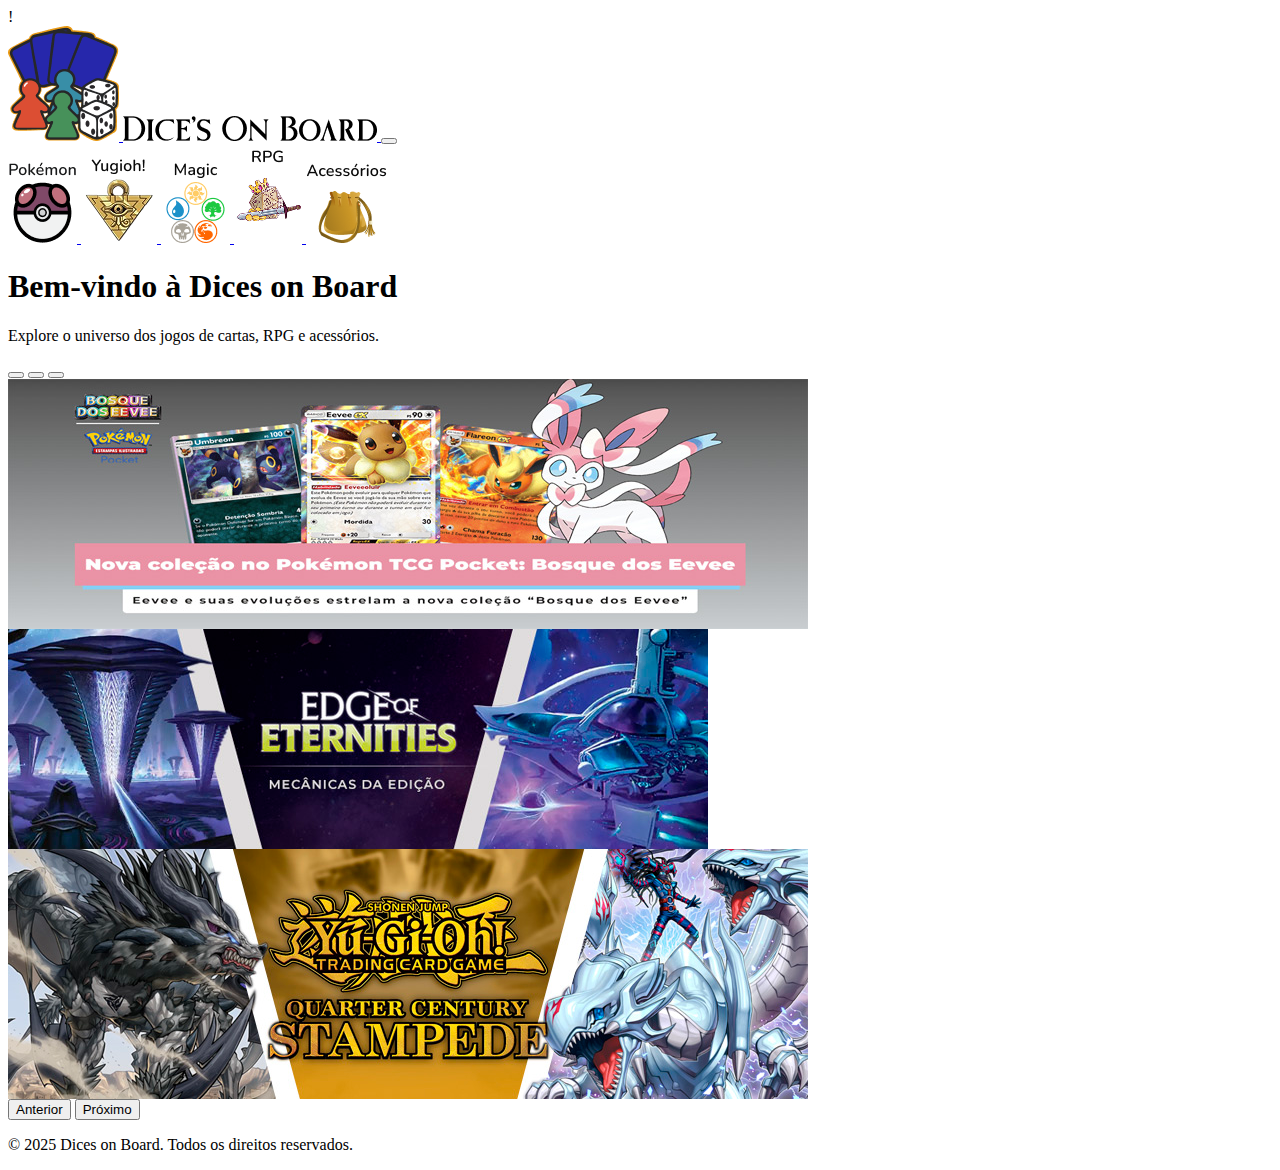
<file: index.html>
!
<!doctype html>
<html lang="pt-BR">

<head>
    <title>Dicesonboard</title>
    <!-- Required meta tags -->
    <meta charset="utf-8" />
    <meta name="viewport" content="width=device-width, initial-scale=1, shrink-to-fit=no" />

    <!-- Bootstrap CSS v5.2.1 -->
    <link href="https://cdn.jsdelivr.net/npm/bootstrap@5.3.2/dist/css/bootstrap.min.css" rel="stylesheet"
        integrity="sha384-T3c6CoIi6uLrA9TneNEoa7RxnatzjcDSCmG1MXxSR1GAsXEV/Dwwykc2MPK8M2HN" crossorigin="anonymous" />
</head>

<body>
    <header>
        <!-- place navbar here -->
        <nav class="navbar navbar-expand-lg bg-light">
            <div class="container-fluid">
                <a class="navbar-brand" href="#">
                    <img src="IMG/logo.png" alt="logomarca">
                    <img src="IMG/dice's on board 1.png" alt="dices-on-board">
                </a>
                <button class="navbar-toggler" type="button" data-bs-toggle="collapse"
                    data-bs-target="#navbarNavAltMarkup" aria-controls="navbarNavAltMarkup" aria-expanded="false"
                    aria-label="Toggle navigation">
                    <span class="navbar-toggler-icon"></span>
                </button>
                <div class="collapse navbar-collapse" id="navbarNavAltMarkup">
                    <div class="navbar-nav">
                        <a class="nav-link active" aria-current="page" href="#">

                            <a class="nav-link d-block d-lg-none" href="#">
                                <img src="IMG/Pokémon.png" alt="poquebola">
                            </a>
                            <a class="nav-link d-block d-lg-none" href="#">
                                <img src="IMG/YU-Gi-OH!!!.png" alt="enigma do milenio">
                            </a>
                            <a class="nav-link d-block d-lg-none" href="#">
                                <img src="IMG/magic.png" alt="cinco cores do magic">
                            </a>
                            <a class="nav-link d-block d-lg-none" href="#">
                                <img src="IMG/rpg.png" alt="dados e espadas">
                            </a>
                            <a class="nav-link d-block d-lg-none" href="#">
                                <img src="IMG/Acessórios.png" alt="algibeira de moedas">
                            </a>

                    </div>
                </div>
            </div>
        </nav>
    </header>
    <main>
        <main class="container my-4">
            <h1 class="text-center">Bem-vindo à Dices on Board</h1>
            <p class="text-center">Explore o universo dos jogos de cartas, RPG e acessórios.</p>
        </main>

        <!-- 🚀 Carrossel de destaque -->
        <div id="carouselDices" class="carousel slide container mb-5" data-bs-ride="carousel">
            <div class="carousel-indicators">
                <button type="button" data-bs-target="#carouselDices" data-bs-slide-to="0" class="active"
                    aria-current="true" aria-label="Slide 1"></button>
                <button type="button" data-bs-target="#carouselDices" data-bs-slide-to="1"
                    aria-label="Slide 2"></button>
                <button type="button" data-bs-target="#carouselDices" data-bs-slide-to="2"
                    aria-label="Slide 3"></button>
            </div>
            <div class="carousel-inner rounded shadow">
                <div class="carousel-item active">
                    <img src="IMG/pk1.jpg" class="d-block w-100" alt="Banner 1">
                </div>
                <div class="carousel-item">
                    <img src="IMG/mtg1.jpg" class="d-block w-100" alt="Banner 2">
                </div>
                <div class="carousel-item">
                    <img src="IMG/yu1.png" class="d-block w-100" alt="Banner 3">
                </div>
            </div>
            <button class="carousel-control-prev" type="button" data-bs-target="#carouselDices" data-bs-slide="prev">
                <span class="carousel-control-prev-icon" aria-hidden="true"></span>
                <span class="visually-hidden">Anterior</span>
            </button>
            <button class="carousel-control-next" type="button" data-bs-target="#carouselDices" data-bs-slide="next">
                <span class="carousel-control-next-icon" aria-hidden="true"></span>
                <span class="visually-hidden">Próximo</span>
            </button>
        </div>
    </main>
    <footer class="bg-light text-center py-3 mt-auto">
        <p class="mb-0">© 2025 Dices on Board. Todos os direitos reservados.</p>
    </footer>
    <!-- Bootstrap JavaScript Libraries -->
    <script src="https://cdn.jsdelivr.net/npm/@popperjs/core@2.11.8/dist/umd/popper.min.js"
        integrity="sha384-I7E8VVD/ismYTF4hNIPjVp/Zjvgyol6VFvRkX/vR+Vc4jQkC+hVqc2pM8ODewa9r"
        crossorigin="anonymous"></script>

    <script src="https://cdn.jsdelivr.net/npm/bootstrap@5.3.2/dist/js/bootstrap.min.js"
        integrity="sha384-BBtl+eGJRgqQAUMxJ7pMwbEyER4l1g+O15P+16Ep7Q9Q+zqX6gSbd85u4mG4QzX+"
        crossorigin="anonymous"></script>
</body>

</html>
</file>
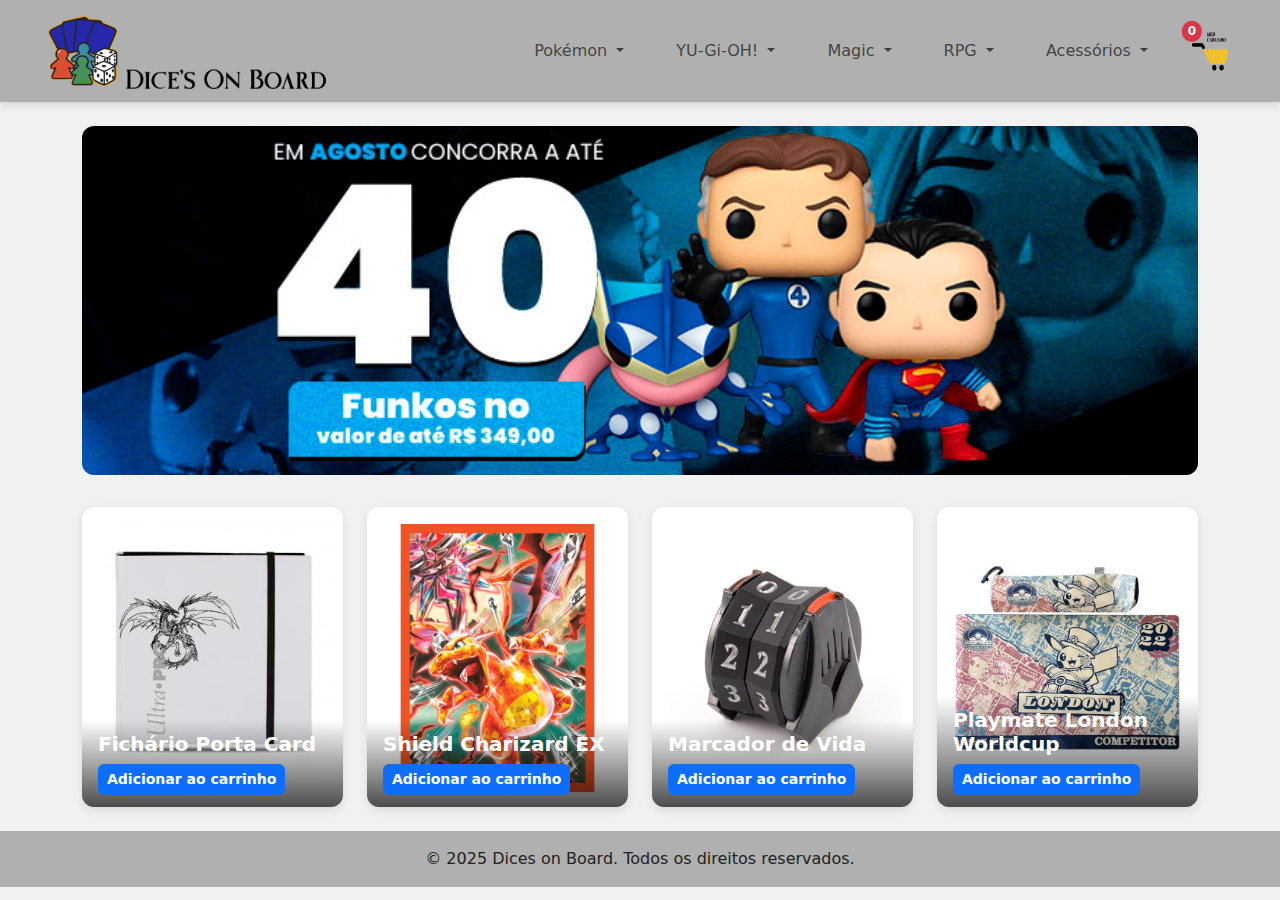
<file: acessorios.html>
<!doctype html>
<html lang="pt-BR">

<head>
    <title>Dicesonboard</title>
    <meta charset="utf-8" />
    <meta name="viewport" content="width=device-width, initial-scale=1" />
    <link rel="icon" href="IMG/logoetipo.png" type="image/x-icon" />

    <!-- Bootstrap CSS -->
    <link href="https://cdn.jsdelivr.net/npm/bootstrap@5.3.2/dist/css/bootstrap.min.css" rel="stylesheet" />

    <style>
        body {
            background-color: #F1F1F1;
        }

        nav.navbar {
            position: sticky;
            top: 0;
            z-index: 1030;
            box-shadow: 0 2px 8px rgba(0, 0, 0, 0.15);
            background-color: #B0B0B0 !important;
            transition: background-color 0.3s ease;
        }

        .navbar,
        footer {
            color: #000;
        }

        .navbar-brand img:first-child {
            width: 45px;
            height: 45px;
        }

        .navbar-brand img:last-child {
            width: 120px;
            height: auto;
        }

        .desktop-menu .nav-link img {
            width: 40px;
            height: 40px;
            transition: transform 0.3s ease, filter 0.3s ease;
            cursor: pointer;
        }

        .desktop-menu .nav-link img:hover {
            transform: scale(1.1);
            filter: brightness(1.2);
        }

        .desktop-menu .nav-item {
            margin-left: 20px;
        }

        .mobile-icons-bar {
            overflow-x: auto;
            -ms-overflow-style: none;
            scrollbar-width: none;
            background-color: #D9D9D9 !important;
            box-shadow: inset 0 -2px 5px rgba(0, 0, 0, 0.1);
        }

        .mobile-icons-bar::-webkit-scrollbar {
            width: 0px;
            height: 0px;
            display: none;
        }

        .mobile-icons-bar a img {
            max-width: 45px;
            min-width: 40px;
            height: auto;
            object-fit: contain;
            aspect-ratio: 1/1;
            padding: 4px;
            transition: transform 0.3s ease, filter 0.3s ease;
            cursor: pointer;
        }

        .mobile-icons-bar a:hover img {
            transform: scale(1.1);
            filter: brightness(1.2);
        }

        .navbar .container-fluid {
            padding-left: 1rem;
            padding-right: 1rem;
        }

        @media (min-width: 768px) {
            .navbar .container-fluid {
                padding-left: 2rem;
                padding-right: 2rem;
            }
        }

        @media (min-width: 1200px) {
            .navbar .container-fluid {
                padding-left: 3rem;
                padding-right: 3rem;
            }
        }

        /* Ajustes para a badge do carrinho */
        .nav-item.position-relative a.nav-link {
            position: relative;
        }

        #carrinho-icon-desktop .badge,
        #carrinho-icon .badge {
            font-size: 0.65rem;
            padding: 0.25em 0.4em;
            top: 0.25rem;
            right: 0.25rem;
        }

        .badge.bg-danger {
            font-size: 0.75rem;
            padding: 0.35em 0.5em;
        }

        @media (min-width: 768px) {
            .navbar-brand img:first-child {
                width: 60px;
                height: 60px;
            }

            .navbar-brand img:last-child {
                width: 160px;
            }
        }

        @media (min-width: 1200px) {
            .navbar-brand img:first-child {
                width: 70px;
                height: 70px;
            }

            .navbar-brand img:last-child {
                width: 200px;
            }
        }

        footer {
            background-color: #B0B0B0 !important;
            color: #222;
            font-weight: 500;
        }

        /* Hero Banner apenas imagem */
        .hero-banner {
            margin-bottom: 2rem;
        }

        .hero-banner img {
            width: 100%;
            height: auto;
            border-radius: 12px;
            display: block;
        }

        /* Hero-style product cards */
        .product-cards {
            display: grid;
            grid-template-columns: repeat(auto-fit, minmax(220px, 1fr));
            gap: 1.5rem;
        }

        .product-card {
            position: relative;
            border-radius: 12px;
            overflow: hidden;
            box-shadow: 0 3px 10px rgba(0, 0, 0, 0.1);
            transition: transform 0.3s ease, box-shadow 0.3s ease;
            height: 300px;
        }

        .product-card:hover {
            transform: translateY(-6px);
            box-shadow: 0 8px 18px rgba(0, 0, 0, 0.15);
        }

        .product-card img {
            width: 100%;
            height: 100%;
            object-fit: cover;
            display: block;
        }

        .product-card-body {
            position: absolute;
            bottom: 0;
            left: 0;
            right: 0;
            padding: 0.75rem 1rem;
            background: linear-gradient(to top, rgba(0, 0, 0, 0.7), transparent);
            color: white;
        }

        .product-card-body h5 {
            margin: 0;
            font-weight: 700;
        }

        .product-card-body .btn {
            margin-top: 0.5rem;
            font-weight: 600;
            border-radius: 6px;
        }
    </style>
</head>

<body>
    <header>
        <nav class="navbar navbar-expand-lg">
            <div class="container-fluid d-flex justify-content-between align-items-center">
                <a class="navbar-brand d-flex align-items-center gap-2" href="index.html">
                    <img src="IMG/logo.png" alt="logomarca" />
                    <img src="IMG/dice's on board 1.png" class="img-fluid" alt="dices-on-board" />
                </a>
                <!-- Menu Desktop -->
                <div class="desktop-menu collapse navbar-collapse justify-content-end">
                    <ul class="navbar-nav gap-3 align-items-center">
                        <!-- Pokémon -->
                        <li class="nav-item dropdown">
                            <a class="nav-link dropdown-toggle" href="pokemon.html" id="dropdownPokemon"
                                data-bs-toggle="dropdown" aria-expanded="false">
                                Pokémon
                            </a>
                            <ul class="dropdown-menu" aria-labelledby="dropdownPokemon">
                                <li><a class="dropdown-item fw-bold text-primary" href="pokemon.html">Ver todos os
                                        produtos</a></li>
                                <li><a class="dropdown-item" href="#">Cartas Avulsas</a></li>
                                <li><a class="dropdown-item" href="#">Deck Box</a></li>
                                <li><a class="dropdown-item" href="#">Boosters Packs</a></li>
                                <li><a class="dropdown-item" href="#">Blisters</a></li>
                            </ul>
                        </li>
                        <!-- Yu-Gi-Oh! -->
                        <li class="nav-item dropdown">
                            <a class="nav-link dropdown-toggle" href="yugioh.html" id="dropdownyugioh"
                                data-bs-toggle="dropdown" aria-expanded="false">
                                YU-Gi-OH!
                            </a>
                            <ul class="dropdown-menu" aria-labelledby="dropdownyugioh">
                                <li><a class="dropdown-item fw-bold text-primary" href="yugioh.html">Ver todos os
                                        produtos</a></li>
                                <li><a class="dropdown-item" href="#">Cartas Avulsas</a></li>
                                <li><a class="dropdown-item" href="#">Boosters Avulsos</a></li>
                                <li><a class="dropdown-item" href="#">Decks Estruturais</a></li>
                                <li><a class="dropdown-item" href="#">Booster Box</a></li>
                            </ul>
                        </li>
                        <!-- Magic -->
                        <li class="nav-item dropdown">
                            <a class="nav-link dropdown-toggle" href="magic.html" id="dropdownmagic"
                                data-bs-toggle="dropdown" aria-expanded="false">
                                Magic
                            </a>
                            <ul class="dropdown-menu" aria-labelledby="dropdownmagic">
                                <li><a class="dropdown-item fw-bold text-primary" href="magic.html">Ver todos os
                                        produtos</a></li>
                                <li><a class="dropdown-item" href="#">Cartas Avulsas</a></li>
                                <li><a class="dropdown-item" href="#">Booster Box</a></li>
                                <li><a class="dropdown-item" href="#">Kits Iniciais</a></li>
                                <li><a class="dropdown-item" href="#">Bundle</a></li>
                            </ul>
                        </li>
                        <!-- RPG -->
                        <li class="nav-item dropdown">
                            <a class="nav-link dropdown-toggle" href="rpg.html" id="dropdownrpg"
                                data-bs-toggle="dropdown" aria-expanded="false">
                                RPG
                            </a>
                            <ul class="dropdown-menu" aria-labelledby="dropdownrpg">
                                <li><a class="dropdown-item fw-bold text-primary" href="rpg.html">Ver todos os
                                        produtos</a></li>
                                <li><a class="dropdown-item" href="#">Dados</a></li>
                                <li><a class="dropdown-item" href="#">Livros</a></li>
                                <li><a class="dropdown-item" href="#">Mapas</a></li>
                                <li><a class="dropdown-item" href="#">Miniaturas</a></li>
                            </ul>
                        </li>
                        <!-- Acessórios -->
                        <li class="nav-item dropdown">
                            <a class="nav-link dropdown-toggle" href="acessorios.html" id="dropdownacessorios"
                                data-bs-toggle="dropdown" aria-expanded="false">
                                Acessórios
                            </a>
                            <ul class="dropdown-menu" aria-labelledby="dropdownacessorios">
                                <li><a class="dropdown-item fw-bold text-primary" href="acessorios.html">Ver todos os
                                        produtos</a></li>
                                <li><a class="dropdown-item" href="#">Deck Box</a></li>
                                <li><a class="dropdown-item" href="#">Sleeves</a></li>
                                <li><a class="dropdown-item" href="#">Playmats</a></li>
                                <li><a class="dropdown-item" href="#">Marcadores</a></li>
                            </ul>
                        </li>
                        <!-- Carrinho -->
                        <li class="nav-item">
                            <a href="carrinho.html" class="nav-link position-relative p-0 d-inline-block"
                                style="width: 40px;">
                                <img src="IMG/carrinho.png" alt="Carrinho" class="img-fluid" />

                                <!-- Badge mobile centralizada -->
                                <span
                                    class="badge bg-danger rounded-pill position-absolute top-50 start-50 translate-middle d-lg-none"
                                    id="carrinho-contador-mobile">
                                    0
                                </span>

                                <!-- Badge desktop no canto superior esquerdo -->
                                <span
                                    class="badge bg-danger rounded-pill position-absolute top-0 start-0 translate-middle d-none d-lg-inline"
                                    id="carrinho-contador-desktop">
                                    0
                                </span>
                            </a>
                        </li>
                    </ul>
                </div>
            </div>
        </nav>
    </header>

    <!-- Barra de ícones mobile -->
    <nav class="mobile-icons-bar d-lg-none px-3 py- border-top border-bottom bg-light">
        <div class="d-flex justify-content-between align-items-center gap-2 overflow-auto flex-nowrap">
            <a href="pokemon.html" title="Pokémon" class="flex-shrink-0">
                <img src="IMG/Pokémon.png" alt="Pokémon" class="img-fluid mobile-icon-img" />
            </a>
            <a href="yugioh.html" title="Yu-Gi-Oh!" class="flex-shrink-0">
                <img src="IMG/YU-Gi-OH!!!.png" alt="Yu-Gi-Oh!" class="img-fluid mobile-icon-img" />
            </a>
            <a href="magic.html" title="Magic" class="flex-shrink-0">
                <img src="IMG/magic.png" alt="Magic" class="img-fluid mobile-icon-img" />
            </a>
            <a href="rpg.html" title="RPG" class="flex-shrink-0">
                <img src="IMG/rpg.png" alt="RPG" class="img-fluid mobile-icon-img" />
            </a>
            <a href="acessorios.html" title="Acessórios" class="flex-shrink-0">
                <img src="IMG/Acessórios.png" alt="Acessórios" class="img-fluid mobile-icon-img" />
            </a>
            <a href="carrinho.html" title="Carrinho" class="position-relative flex-shrink-0" id="carrinho-icon">
                <img src="IMG/carrinho.png" alt="Carrinho" class="img-fluid mobile-icon-img" />
                <span class="position-absolute top-0 start-100 translate-middle badge rounded-pill bg-danger"
                    id="carrinho-contador">
                    0
                    <span class="visually-hidden">itens no carrinho</span>
                </span>
            </a>
        </div>
    </nav>

    <main class="container my-4">
        <!-- Hero Banner apenas imagem -->
        <section class="hero-banner">
            <img src="IMG/funko.png" alt="Banner Principal">
        </section>

        <!-- Cards de produtos -->
        <section class="product-cards">
            <article class="product-card">
                <img src="IMG/fichario.jpg" alt="Fichário Porta Card" />
                <div class="product-card-body">
                    <h5>Fichário Porta Card</h5>
                    <button class="btn btn-primary btn-sm"
                        onclick="adicionarItemAoCarrinho({id: 'fichario', nome: 'Fichário Porta Card', quantidade: 1})">
                        Adicionar ao carrinho
                    </button>
                </div>
            </article>

            <article class="product-card">
                <img src="IMG/shild.jpg" alt="Shield Charizard EX" />
                <div class="product-card-body">
                    <h5>Shield Charizard EX</h5>
                    <button class="btn btn-primary btn-sm"
                        onclick="adicionarItemAoCarrinho({id: 'shield', nome: 'Shield Charizard EX', quantidade: 1})">
                        Adicionar ao carrinho
                    </button>
                </div>
            </article>

            <article class="product-card">
                <img src="IMG/marcador.jpg" alt="Marcador de Vida" />
                <div class="product-card-body">
                    <h5>Marcador de Vida</h5>
                    <button class="btn btn-primary btn-sm"
                        onclick="adicionarItemAoCarrinho({id: 'marcador', nome: 'Marcador de Vida', quantidade: 1})">
                        Adicionar ao carrinho
                    </button>
                </div>
            </article>

            <article class="product-card">
                <img src="IMG/playmate.jpg" alt="Playmate London Worldcup" />
                <div class="product-card-body">
                    <h5>Playmate London Worldcup</h5>
                    <button class="btn btn-primary btn-sm"
                        onclick="adicionarItemAoCarrinho({id: 'playmate', nome: 'Playmate London Worldcup', quantidade: 1})">
                        Adicionar ao carrinho
                    </button>
                </div>
            </article>
        </section>

    </main>

    <footer class="text-center py-3">
        <p class="mb-0">© 2025 Dices on Board. Todos os direitos reservados.</p>
    </footer>

    <!-- Modal de confirmação -->
    <div class="modal fade" id="modalConfirmacao" tabindex="-1" aria-labelledby="modalConfirmacaoLabel"
        aria-hidden="true">
        <div class="modal-dialog modal-dialog-centered">
            <div class="modal-content">
                <div class="modal-header">
                    <h5 class="modal-title" id="modalConfirmacaoLabel">Produto Adicionado</h5>
                    <button type="button" class="btn-close" data-bs-dismiss="modal" aria-label="Fechar"></button>
                </div>
                <div class="modal-body" id="modalConfirmacaoBody">
                    <!-- Texto preenchido via JS -->
                </div>
                <div class="modal-footer">
                    <button type="button" class="btn btn-primary" data-bs-dismiss="modal">Continuar Comprando</button>
                </div>
            </div>
        </div>
    </div>

    <!-- Bootstrap Bundle com Popper -->
    <script src="https://cdn.jsdelivr.net/npm/bootstrap@5.3.2/dist/js/bootstrap.bundle.min.js"></script>

    <script>
  // Modal de confirmação (Bootstrap)
  const modalConfirmacao = new bootstrap.Modal(document.getElementById('modalConfirmacao'));

  function atualizarContadorCarrinho() {
    const contadorMobile = document.getElementById('carrinho-contador');
    const contadorDesktop = document.getElementById('carrinho-contador-desktop');
    let total = 0;

    const carrinho = JSON.parse(localStorage.getItem('carrinho')) || [];
    carrinho.forEach(item => total += item.quantidade || 1);

    [contadorMobile, contadorDesktop].forEach(contador => {
      if (contador) {
        contador.textContent = total;
        contador.style.display = total > 0 ? 'inline-block' : 'none';
      }
    });
  }

  function adicionarItemAoCarrinho(item) {
    const carrinho = JSON.parse(localStorage.getItem('carrinho')) || [];
    const index = carrinho.findIndex(i => i.id === item.id);

    if (index > -1) {
      carrinho[index].quantidade += item.quantidade;
    } else {
      carrinho.push(item);
    }

    localStorage.setItem('carrinho', JSON.stringify(carrinho));
    atualizarContadorCarrinho();

    document.getElementById('modalConfirmacaoBody').textContent =
      `Você adicionou ${item.quantidade} x ${item.nome} ao carrinho.`;

    modalConfirmacao.show();
  }

  document.addEventListener('DOMContentLoaded', atualizarContadorCarrinho);
  window.adicionarItemAoCarrinho = adicionarItemAoCarrinho;
</script>

</body>

</html>
</file>
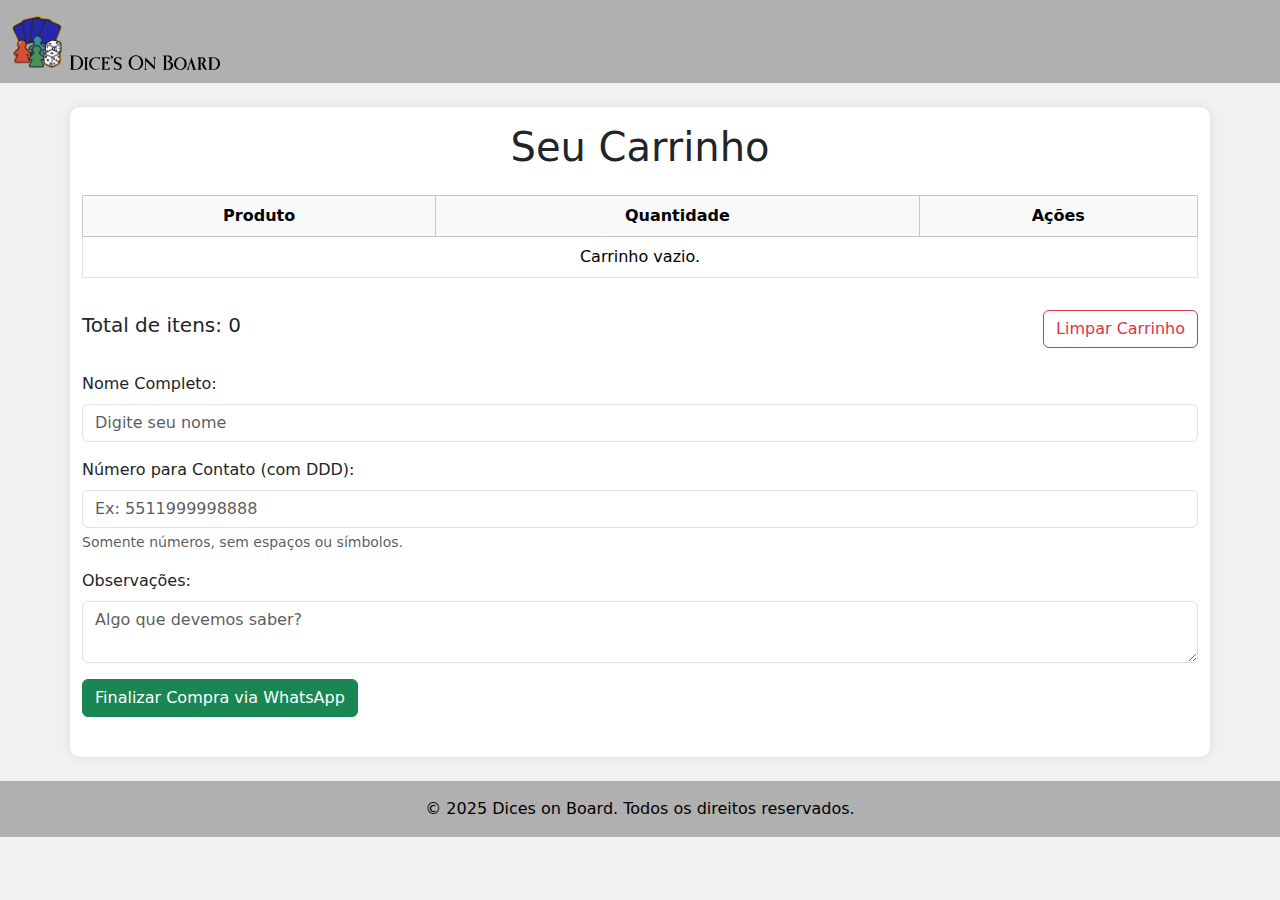
<file: carrinho.html>
<!doctype html>
<html lang="pt-BR">

<head>
    <title>Carrinho - Dice's on Board</title>
    <meta charset="utf-8" />
    <meta name="viewport" content="width=device-width, initial-scale=1" />

    <!-- Bootstrap CSS -->
    <link href="https://cdn.jsdelivr.net/npm/bootstrap@5.3.2/dist/css/bootstrap.min.css" rel="stylesheet" />
    <link href="https://cdn.jsdelivr.net/npm/bootstrap-icons@1.10.5/font/bootstrap-icons.css" rel="stylesheet">

    <!-- Favicon -->
    <link rel="icon" href="IMG/logoetipo.png" type="image/x-icon" />

    <style>
        body {
            background-color: #F1F1F1;
        }

        .navbar,
        footer {
            background-color: #B0B0B0 !important;
            color: #000;
        }

        main {
            padding: 1rem;
            background-color: #ffffff;
            border-radius: 10px;
            box-shadow: 0 0 10px rgba(0, 0, 0, 0.1);
            max-width: 900px;
            margin: auto;
        }

        .badge {
            font-size: 0.7rem;
        }

        table img {
            width: 50px;
            height: auto;
        }

        .table td,
        .table th {
            vertical-align: middle;
        }
    </style>
</head>

<body>
    <header>
        <nav class="navbar navbar-expand-lg">
            <div class="container-fluid d-flex justify-content-between align-items-center">
                <a class="navbar-brand d-flex align-items-center gap-2" href="index.html">
                    <img src="IMG/logo.png" alt="logomarca" width="50" />
                    <img src="IMG/dice's on board 1.png" class="img-fluid" alt="dices-on-board" width="150" />
                </a>
            </div>
        </nav>
    </header>

    <main class="container my-4">
        <h1 class="text-center mb-4">Seu Carrinho</h1>

        <div id="carrinho-container" class="table-responsive">
            <table class="table table-bordered align-middle text-center">
                <thead class="table-light">
                    <tr>
                        <th>Produto</th>
                        <th>Quantidade</th>
                        <th>Ações</th>
                    </tr>
                </thead>
                <tbody id="carrinho-itens">
                    <!-- Itens do carrinho aparecerão aqui -->
                </tbody>
            </table>
        </div>

        <div class="d-flex justify-content-between align-items-center mt-3 mb-4">
            <h5>Total de itens: <span id="total-itens">0</span></h5>
            <button id="btn-limpar" class="btn btn-outline-danger">Limpar Carrinho</button>
        </div>

        <!-- Formulário para dados do comprador -->
        <form id="form-compra" class="mb-4">
            <div class="mb-3">
                <label for="nome" class="form-label">Nome Completo:</label>
                <input type="text" id="nome" class="form-control" placeholder="Digite seu nome" required />
            </div>
            <div class="mb-3">
                <label for="telefone" class="form-label">Número para Contato (com DDD):</label>
                <input type="tel" id="telefone" class="form-control" placeholder="Ex: 5511999998888" required
                    pattern="[0-9]{10,15}" inputmode="numeric" />
                <div class="form-text">Somente números, sem espaços ou símbolos.</div>
            </div>
            <div class="mb-3">
                <label for="observacoes" class="form-label">Observações:</label>
                <textarea id="observacoes" class="form-control" placeholder="Algo que devemos saber?"></textarea>
            </div>
            <button type="submit" class="btn btn-success">Finalizar Compra via WhatsApp</button>
        </form>
    </main>

    <footer class="text-center py-3">
        <p class="mb-0">© 2025 Dices on Board. Todos os direitos reservados.</p>
    </footer>

    <!-- Bootstrap JS -->
    <script src="https://cdn.jsdelivr.net/npm/bootstrap@5.3.2/dist/js/bootstrap.bundle.min.js"></script>

    <script>
        function carregarItensCarrinho() {
            const tbody = document.getElementById('carrinho-itens');
            const totalItensSpan = document.getElementById('total-itens');
            tbody.innerHTML = '';

            let carrinho = JSON.parse(localStorage.getItem('carrinho')) || [];
            if (!Array.isArray(carrinho)) carrinho = [];

            if (carrinho.length === 0) {
                tbody.innerHTML = `<tr><td colspan="3" class="text-center">Carrinho vazio.</td></tr>`;
                totalItensSpan.textContent = '0';
                return;
            }

            let totalQuantidade = 0;
            carrinho.forEach((item, index) => {
                const nome = item.nome || 'Produto';
                const quantidade = item.quantidade || 1;
                totalQuantidade += quantidade;

                const tr = document.createElement('tr');

                const tdNome = document.createElement('td');
                tdNome.textContent = nome;

                const tdQtd = document.createElement('td');
                tdQtd.className = 'd-flex justify-content-center align-items-center gap-2';

                const btnMenos = document.createElement('button');
                btnMenos.textContent = '-';
                btnMenos.className = 'btn btn-outline-secondary btn-sm';
                btnMenos.onclick = () => atualizarQuantidade(index, -1);

                const spanQtd = document.createElement('span');
                spanQtd.textContent = quantidade;

                const btnMais = document.createElement('button');
                btnMais.textContent = '+';
                btnMais.className = 'btn btn-outline-secondary btn-sm';
                btnMais.onclick = () => atualizarQuantidade(index, 1);

                tdQtd.appendChild(btnMenos);
                tdQtd.appendChild(spanQtd);
                tdQtd.appendChild(btnMais);

                const tdAcoes = document.createElement('td');
                const btnRemover = document.createElement('button');
                btnRemover.textContent = 'Remover';
                btnRemover.className = 'btn btn-danger btn-sm';
                btnRemover.onclick = () => removerItemCarrinho(index);

                tdAcoes.appendChild(btnRemover);

                tr.appendChild(tdNome);
                tr.appendChild(tdQtd);
                tr.appendChild(tdAcoes);

                tbody.appendChild(tr);
            });

            totalItensSpan.textContent = totalQuantidade;
        }

        function atualizarQuantidade(index, delta) {
            let carrinho = JSON.parse(localStorage.getItem('carrinho')) || [];
            if (!Array.isArray(carrinho)) carrinho = [];

            if (!carrinho[index]) return;
            carrinho[index].quantidade = (carrinho[index].quantidade || 1) + delta;

            if (carrinho[index].quantidade < 1) {
                carrinho.splice(index, 1);
            }

            localStorage.setItem('carrinho', JSON.stringify(carrinho));
            carregarItensCarrinho();
        }

        function removerItemCarrinho(index) {
            let carrinho = JSON.parse(localStorage.getItem('carrinho')) || [];
            if (!Array.isArray(carrinho)) carrinho = [];

            carrinho.splice(index, 1);
            localStorage.setItem('carrinho', JSON.stringify(carrinho));
            carregarItensCarrinho();
        }

        document.addEventListener('DOMContentLoaded', () => {
            carregarItensCarrinho();

            const btnLimpar = document.getElementById('btn-limpar');
            if (btnLimpar) {
                btnLimpar.addEventListener('click', () => {
                    if (confirm('Tem certeza que deseja limpar o carrinho?')) {
                        localStorage.removeItem('carrinho');
                        carregarItensCarrinho();
                    }
                });
            }

            const formCompra = document.getElementById('form-compra');
            formCompra.addEventListener('submit', (e) => {
                e.preventDefault();

                const nome = document.getElementById('nome').value.trim();
                const telefone = document.getElementById('telefone').value.trim();
                const observacoes = document.getElementById('observacoes').value.trim();
                let carrinho = JSON.parse(localStorage.getItem('carrinho')) || [];

                if (!Array.isArray(carrinho)) carrinho = [];

                if (carrinho.length === 0) {
                    alert("Seu carrinho está vazio!");
                    return;
                }

                let listaItens = '';
                carrinho.forEach((item, i) => {
                    listaItens += `\n${i + 1}. ${item.nome || 'Produto'} - Quantidade: ${item.quantidade || 1}`;
                });

                const mensagem =
                    `Olá, meu nome é ${nome}.
Gostaria de fazer um pedido com os seguintes itens:
${listaItens}

Meu contato é: ${telefone}
${observacoes ? `\nObservações: ${observacoes}` : ''}`;

                const mensagemURL = encodeURIComponent(mensagem);
                const numeroLoja = '5512981857317';
                const urlWhats = `https://wa.me/${numeroLoja}?text=${mensagemURL}`;

                window.open(urlWhats, '_blank');
                localStorage.removeItem('carrinho');

                setTimeout(() => {
                    window.location.href = 'index.html';
                }, 3000);
            });
        });
    </script>
</body>

</html>

</html>
</file>
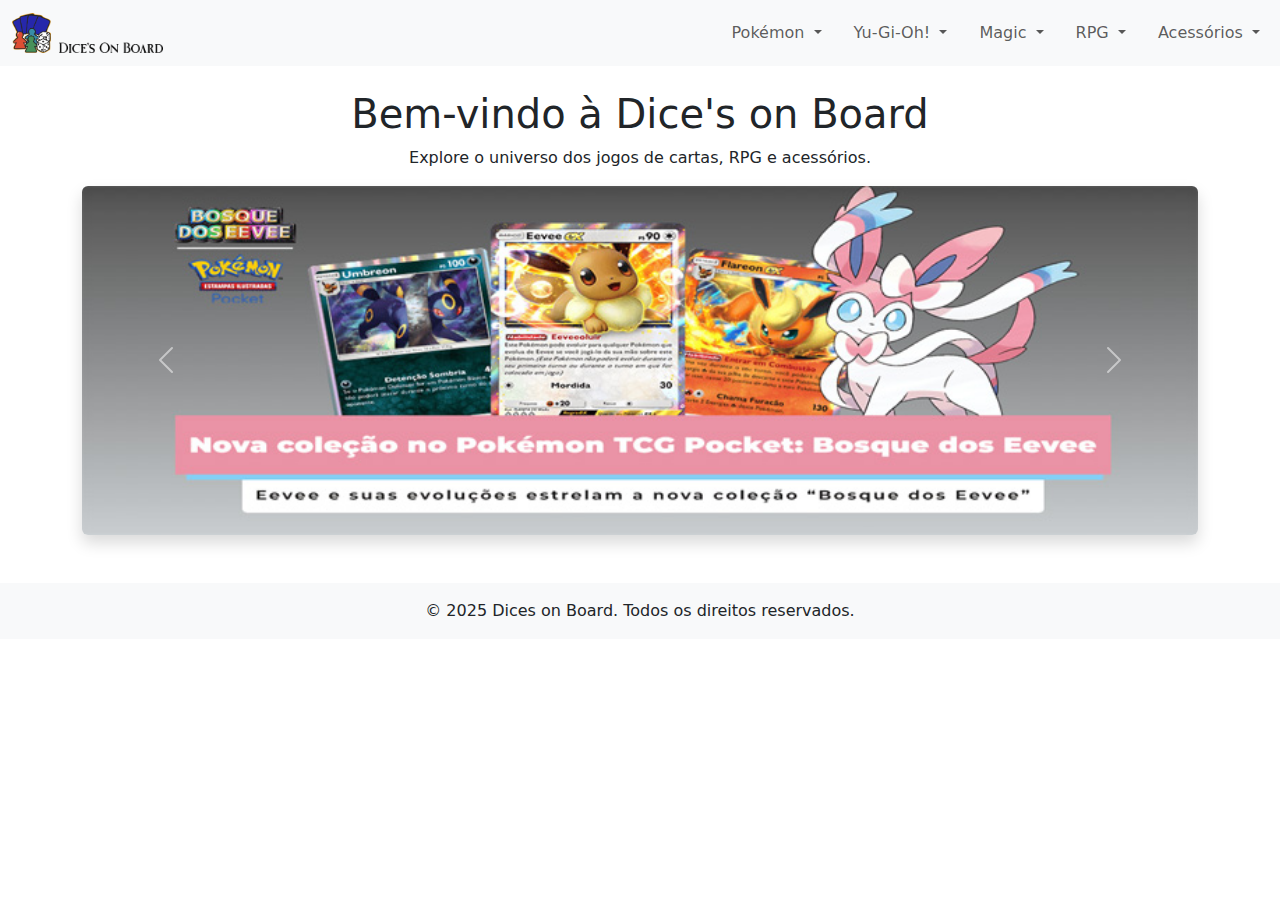
<file: index 2.html>
<!doctype html>
<html lang="pt-BR">

<head>
    <title>Dicesonboard</title>
    <meta charset="utf-8" />
    <meta name="viewport" content="width=device-width, initial-scale=1" />

    <!-- Bootstrap CSS -->
    <link href="https://cdn.jsdelivr.net/npm/bootstrap@5.3.2/dist/css/bootstrap.min.css" rel="stylesheet" />
    <style>
        /* Esconde o menu tradicional em telas pequenas */
        @media (max-width: 991.98px) {
            .desktop-menu {
                display: none !important;
            }
        }

        /* Esconde os ícones em telas grandes */
        @media (min-width: 992px) {
            .mobile-icons {
                display: none !important;
            }
        }

        .dropdown-menu a {
            cursor: pointer;
        }

        .navbar-brand img {
            height: 40px;
        }

        .mobile-icons img {
            height: 40px;
        }
    </style>
</head>

<body>
    <header>
        <nav class="navbar navbar-expand-lg bg-light">
            <div class="container-fluid d-flex justify-content-between align-items-center">

                <!-- Logotipo -->
                <a class="navbar-brand d-flex align-items-center gap-2" href="#">
                    <img src="IMG/logo.png" alt="logomarca">
                    <img src="IMG/dice's on board 1.png" alt="dices-on-board">
                </a>

                <!-- Ícones Mobile -->
                <div class="mobile-icons d-flex gap-2">
                    <a href="#"><img src="IMG/Pokémon.png" alt="Pokémon"></a>
                    <a href="#"><img src="IMG/YU-Gi-OH!!!.png" alt="Yu-Gi-Oh!"></a>
                    <a href="#"><img src="IMG/magic.png" alt="Magic"></a>
                    <a href="#"><img src="IMG/rpg.png" alt="RPG"></a>
                    <a href="#"><img src="IMG/Acessórios.png" alt="Acessórios"></a>
                </div>

                <!-- Menu Dropdown Desktop -->
                <div class="desktop-menu collapse navbar-collapse justify-content-end">
                    <ul class="navbar-nav gap-3">
                        <li class="nav-item dropdown">
                            <a class="nav-link dropdown-toggle" href="#" role="button" data-bs-toggle="dropdown">
                                Pokémon
                            </a>
                            <ul class="dropdown-menu">
                                <li><a class="dropdown-item" href="#">Booster Packs</a></li>
                                <li><a class="dropdown-item" href="#">Decks</a></li>
                                <li><a class="dropdown-item" href="#">Acessórios</a></li>
                            </ul>
                        </li>

                        <li class="nav-item dropdown">
                            <a class="nav-link dropdown-toggle" href="#" role="button" data-bs-toggle="dropdown">
                                Yu-Gi-Oh!
                            </a>
                            <ul class="dropdown-menu">
                                <li><a class="dropdown-item" href="#">Cards</a></li>
                                <li><a class="dropdown-item" href="#">Decks</a></li>
                                <li><a class="dropdown-item" href="#">Cases</a></li>
                            </ul>
                        </li>

                        <li class="nav-item dropdown">
                            <a class="nav-link dropdown-toggle" href="#" role="button" data-bs-toggle="dropdown">
                                Magic
                            </a>
                            <ul class="dropdown-menu">
                                <li><a class="dropdown-item" href="#">Commander</a></li>
                                <li><a class="dropdown-item" href="#">Standard</a></li>
                                <li><a class="dropdown-item" href="#">Draft</a></li>
                            </ul>
                        </li>

                        <li class="nav-item dropdown">
                            <a class="nav-link dropdown-toggle" href="#" role="button" data-bs-toggle="dropdown">
                                RPG
                            </a>
                            <ul class="dropdown-menu">
                                <li><a class="dropdown-item" href="#">Dados</a></li>
                                <li><a class="dropdown-item" href="#">Livros</a></li>
                                <li><a class="dropdown-item" href="#">Mapas</a></li>
                            </ul>
                        </li>

                        <li class="nav-item dropdown">
                            <a class="nav-link dropdown-toggle" href="#" role="button" data-bs-toggle="dropdown">
                                Acessórios
                            </a>
                            <ul class="dropdown-menu">
                                <li><a class="dropdown-item" href="#">Deck Box</a></li>
                                <li><a class="dropdown-item" href="#">Sleeves</a></li>
                                <li><a class="dropdown-item" href="#">Playmats</a></li>
                            </ul>
                        </li>
                    </ul>
                </div>
            </div>
        </nav>
    </header>

    <!-- Conteúdo principal -->
    <main class="container my-4">
        <h1 class="text-center">Bem-vindo à Dice's on Board</h1>
        <p class="text-center">Explore o universo dos jogos de cartas, RPG e acessórios.</p>

        <!-- Carrossel -->
        <div id="carouselDices" class="carousel slide mb-5" data-bs-ride="carousel">
            <div class="carousel-indicators">
                <button type="button" data-bs-target="#carouselDices" data-bs-slide-to="0" class="active"
                    aria-current="true" aria-label="Slide 1"></button>
                <button type="button" data-bs-target="#carouselDices" data-bs-slide-to="1"
                    aria-label="Slide 2"></button>
                <button type="button" data-bs-target="#carouselDices" data-bs-slide-to="2"
                    aria-label="Slide 3"></button>
            </div>
            <div class="carousel-inner rounded shadow">
                <div class="carousel-item active">
                    <img src="IMG/pk1.jpg" class="d-block w-100" alt="Banner 1">
                </div>
                <div class="carousel-item">
                    <img src="IMG/mtg1.jpg" class="d-block w-100" alt="Banner 2">
                </div>
                <div class="carousel-item">
                    <img src="IMG/yu1.png" class="d-block w-100" alt="Banner 3">
                </div>
            </div>
            <button class="carousel-control-prev" type="button" data-bs-target="#carouselDices" data-bs-slide="prev">
                <span class="carousel-control-prev-icon"></span>
                <span class="visually-hidden">Anterior</span>
            </button>
            <button class="carousel-control-next" type="button" data-bs-target="#carouselDices" data-bs-slide="next">
                <span class="carousel-control-next-icon"></span>
                <span class="visually-hidden">Próximo</span>
            </button>
        </div>
    </main>

    <footer class="bg-light text-center py-3">
        <p class="mb-0">© 2025 Dices on Board. Todos os direitos reservados.</p>
    </footer>

    <!-- Scripts Bootstrap -->
    <script src="https://cdn.jsdelivr.net/npm/bootstrap@5.3.2/dist/js/bootstrap.bundle.min.js"></script>
</body>

</html>
</file>
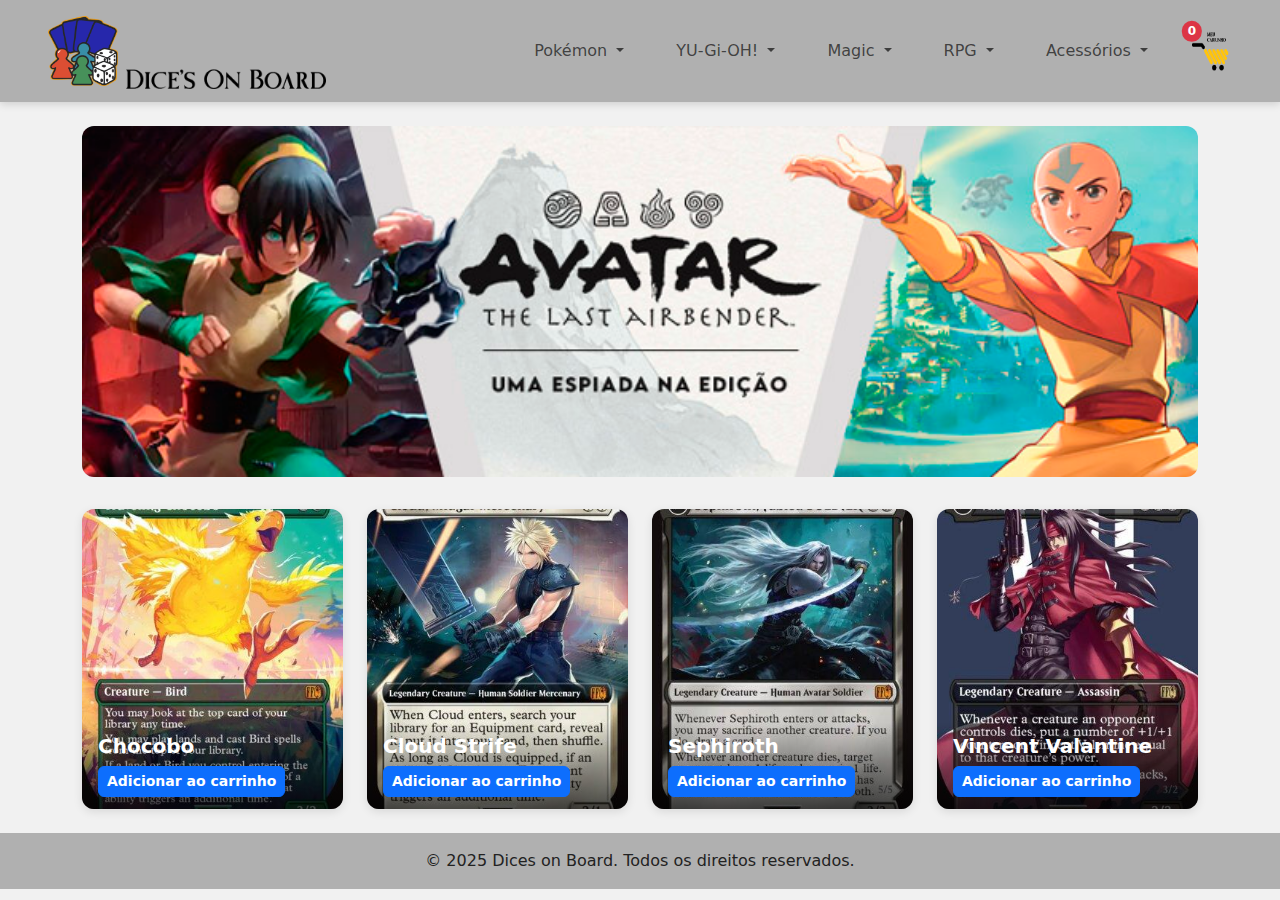
<file: magic.html>
<!doctype html>
<html lang="pt-BR">

<head>
    <title>Dicesonboard</title>
    <meta charset="utf-8" />
    <meta name="viewport" content="width=device-width, initial-scale=1" />
    <link rel="icon" href="IMG/logoetipo.png" type="image/x-icon" />

    <!-- Bootstrap CSS -->
    <link href="https://cdn.jsdelivr.net/npm/bootstrap@5.3.2/dist/css/bootstrap.min.css" rel="stylesheet" />

    <style>
        body {
            background-color: #F1F1F1;
        }

        nav.navbar {
            position: sticky;
            top: 0;
            z-index: 1030;
            box-shadow: 0 2px 8px rgba(0, 0, 0, 0.15);
            background-color: #B0B0B0 !important;
            transition: background-color 0.3s ease;
        }

        .navbar,
        footer {
            color: #000;
        }

        .navbar-brand img:first-child {
            width: 45px;
            height: 45px;
        }

        .navbar-brand img:last-child {
            width: 120px;
            height: auto;
        }

        .desktop-menu .nav-link img {
            width: 40px;
            height: 40px;
            transition: transform 0.3s ease, filter 0.3s ease;
            cursor: pointer;
        }

        .desktop-menu .nav-link img:hover {
            transform: scale(1.1);
            filter: brightness(1.2);
        }

        .desktop-menu .nav-item {
            margin-left: 20px;
        }

        .mobile-icons-bar {
            overflow-x: auto;
            -ms-overflow-style: none;
            scrollbar-width: none;
            background-color: #D9D9D9 !important;
            box-shadow: inset 0 -2px 5px rgba(0, 0, 0, 0.1);
        }

        .mobile-icons-bar::-webkit-scrollbar {
            width: 0px;
            height: 0px;
            display: none;
        }

        .mobile-icons-bar a img {
            max-width: 45px;
            min-width: 40px;
            height: auto;
            object-fit: contain;
            aspect-ratio: 1/1;
            padding: 4px;
            transition: transform 0.3s ease, filter 0.3s ease;
            cursor: pointer;
        }

        .mobile-icons-bar a:hover img {
            transform: scale(1.1);
            filter: brightness(1.2);
        }

        .navbar .container-fluid {
            padding-left: 1rem;
            padding-right: 1rem;
        }

        @media (min-width: 768px) {
            .navbar .container-fluid {
                padding-left: 2rem;
                padding-right: 2rem;
            }
        }

        @media (min-width: 1200px) {
            .navbar .container-fluid {
                padding-left: 3rem;
                padding-right: 3rem;
            }
        }

        /* Ajustes para a badge do carrinho */
        .nav-item.position-relative a.nav-link {
            position: relative;
        }

        #carrinho-icon-desktop .badge,
        #carrinho-icon .badge {
            font-size: 0.65rem;
            padding: 0.25em 0.4em;
            top: 0.25rem;
            right: 0.25rem;
        }

        .badge.bg-danger {
            font-size: 0.75rem;
            padding: 0.35em 0.5em;
        }

        @media (min-width: 768px) {
            .navbar-brand img:first-child {
                width: 60px;
                height: 60px;
            }

            .navbar-brand img:last-child {
                width: 160px;
            }
        }

        @media (min-width: 1200px) {
            .navbar-brand img:first-child {
                width: 70px;
                height: 70px;
            }

            .navbar-brand img:last-child {
                width: 200px;
            }
        }

        footer {
            background-color: #B0B0B0 !important;
            color: #222;
            font-weight: 500;
        }

        /* Hero Banner apenas imagem */
        .hero-banner {
            margin-bottom: 2rem;
        }

        .hero-banner img {
            width: 100%;
            height: auto;
            border-radius: 12px;
            display: block;
        }

        /* Hero-style product cards */
        .product-cards {
            display: grid;
            grid-template-columns: repeat(auto-fit, minmax(220px, 1fr));
            gap: 1.5rem;
        }

        .product-card {
            position: relative;
            border-radius: 12px;
            overflow: hidden;
            box-shadow: 0 3px 10px rgba(0, 0, 0, 0.1);
            transition: transform 0.3s ease, box-shadow 0.3s ease;
            height: 300px;
        }

        .product-card:hover {
            transform: translateY(-6px);
            box-shadow: 0 8px 18px rgba(0, 0, 0, 0.15);
        }

        .product-card img {
            width: 100%;
            height: 100%;
            object-fit: cover;
            display: block;
        }

        .product-card-body {
            position: absolute;
            bottom: 0;
            left: 0;
            right: 0;
            padding: 0.75rem 1rem;
            background: linear-gradient(to top, rgba(0, 0, 0, 0.7), transparent);
            color: white;
        }

        .product-card-body h5 {
            margin: 0;
            font-weight: 700;
        }

        .product-card-body .btn {
            margin-top: 0.5rem;
            font-weight: 600;
            border-radius: 6px;
        }
    </style>
</head>

<body>
    <header>
        <nav class="navbar navbar-expand-lg">
            <div class="container-fluid d-flex justify-content-between align-items-center">
                <a class="navbar-brand d-flex align-items-center gap-2" href="index.html">
                    <img src="IMG/logo.png" alt="logomarca" />
                    <img src="IMG/dice's on board 1.png" class="img-fluid" alt="dices-on-board" />
                </a>
                <!-- Menu Desktop -->
                <div class="desktop-menu collapse navbar-collapse justify-content-end">
                    <ul class="navbar-nav gap-3 align-items-center">
                        <!-- Pokémon -->
                        <li class="nav-item dropdown">
                            <a class="nav-link dropdown-toggle" href="pokemon.html" id="dropdownPokemon"
                                data-bs-toggle="dropdown" aria-expanded="false">
                                Pokémon
                            </a>
                            <ul class="dropdown-menu" aria-labelledby="dropdownPokemon">
                                <li><a class="dropdown-item fw-bold text-primary" href="pokemon.html">Ver todos os
                                        produtos</a></li>
                                <li><a class="dropdown-item" href="#">Cartas Avulsas</a></li>
                                <li><a class="dropdown-item" href="#">Deck Box</a></li>
                                <li><a class="dropdown-item" href="#">Boosters Packs</a></li>
                                <li><a class="dropdown-item" href="#">Blisters</a></li>
                            </ul>
                        </li>
                        <!-- Yu-Gi-Oh! -->
                        <li class="nav-item dropdown">
                            <a class="nav-link dropdown-toggle" href="yugioh.html" id="dropdownyugioh"
                                data-bs-toggle="dropdown" aria-expanded="false">
                                YU-Gi-OH!
                            </a>
                            <ul class="dropdown-menu" aria-labelledby="dropdownyugioh">
                                <li><a class="dropdown-item fw-bold text-primary" href="yugioh.html">Ver todos os
                                        produtos</a></li>
                                <li><a class="dropdown-item" href="#">Cartas Avulsas</a></li>
                                <li><a class="dropdown-item" href="#">Boosters Avulsos</a></li>
                                <li><a class="dropdown-item" href="#">Decks Estruturais</a></li>
                                <li><a class="dropdown-item" href="#">Booster Box</a></li>
                            </ul>
                        </li>
                        <!-- Magic -->
                        <li class="nav-item dropdown">
                            <a class="nav-link dropdown-toggle" href="magic.html" id="dropdownmagic"
                                data-bs-toggle="dropdown" aria-expanded="false">
                                Magic
                            </a>
                            <ul class="dropdown-menu" aria-labelledby="dropdownmagic">
                                <li><a class="dropdown-item fw-bold text-primary" href="magic.html">Ver todos os
                                        produtos</a></li>
                                <li><a class="dropdown-item" href="#">Cartas Avulsas</a></li>
                                <li><a class="dropdown-item" href="#">Booster Box</a></li>
                                <li><a class="dropdown-item" href="#">Kits Iniciais</a></li>
                                <li><a class="dropdown-item" href="#">Bundle</a></li>
                            </ul>
                        </li>
                        <!-- RPG -->
                        <li class="nav-item dropdown">
                            <a class="nav-link dropdown-toggle" href="rpg.html" id="dropdownrpg"
                                data-bs-toggle="dropdown" aria-expanded="false">
                                RPG
                            </a>
                            <ul class="dropdown-menu" aria-labelledby="dropdownrpg">
                                <li><a class="dropdown-item fw-bold text-primary" href="rpg.html">Ver todos os
                                        produtos</a></li>
                                <li><a class="dropdown-item" href="#">Dados</a></li>
                                <li><a class="dropdown-item" href="#">Livros</a></li>
                                <li><a class="dropdown-item" href="#">Mapas</a></li>
                                <li><a class="dropdown-item" href="#">Miniaturas</a></li>
                            </ul>
                        </li>
                        <!-- Acessórios -->
                        <li class="nav-item dropdown">
                            <a class="nav-link dropdown-toggle" href="acessorios.html" id="dropdownacessorios"
                                data-bs-toggle="dropdown" aria-expanded="false">
                                Acessórios
                            </a>
                            <ul class="dropdown-menu" aria-labelledby="dropdownacessorios">
                                <li><a class="dropdown-item fw-bold text-primary" href="acessorios.html">Ver todos os
                                        produtos</a></li>
                                <li><a class="dropdown-item" href="#">Deck Box</a></li>
                                <li><a class="dropdown-item" href="#">Sleeves</a></li>
                                <li><a class="dropdown-item" href="#">Playmats</a></li>
                                <li><a class="dropdown-item" href="#">Marcadores</a></li>
                            </ul>
                        </li>
                        <!-- Carrinho -->
                        <li class="nav-item">
                            <a href="carrinho.html" class="nav-link position-relative p-0 d-inline-block"
                                style="width: 40px;">
                                <img src="IMG/carrinho.png" alt="Carrinho" class="img-fluid" />

                                <!-- Badge mobile centralizada -->
                                <span
                                    class="badge bg-danger rounded-pill position-absolute top-50 start-50 translate-middle d-lg-none"
                                    id="carrinho-contador-mobile">
                                    0
                                </span>

                                <!-- Badge desktop no canto superior esquerdo -->
                                <span
                                    class="badge bg-danger rounded-pill position-absolute top-0 start-0 translate-middle d-none d-lg-inline"
                                    id="carrinho-contador-desktop">
                                    0
                                </span>
                            </a>
                        </li>
                    </ul>
                </div>
            </div>
        </nav>
    </header>

    <!-- Barra de ícones mobile -->
    <nav class="mobile-icons-bar d-lg-none px-3 py-2 border-top border-bottom">
        <div class="d-flex justify-content-between align-items-center gap-2 overflow-auto flex-nowrap">
            <a href="pokemon.html" title="Pokémon" class="flex-shrink-0">
                <img src="IMG/Pokémon.png" alt="Pokémon" class="img-fluid mobile-icon-img" />
            </a>
            <a href="yugioh.html" title="Yu-Gi-Oh!" class="flex-shrink-0">
                <img src="IMG/YU-Gi-OH!!!.png" alt="Yu-Gi-Oh!" class="img-fluid mobile-icon-img" />
            </a>
            <a href="magic.html" title="Magic" class="flex-shrink-0">
                <img src="IMG/magic.png" alt="Magic" class="img-fluid mobile-icon-img" />
            </a>
            <a href="rpg.html" title="RPG" class="flex-shrink-0">
                <img src="IMG/rpg.png" alt="RPG" class="img-fluid mobile-icon-img" />
            </a>
            <a href="acessorios.html" title="Acessórios" class="flex-shrink-0">
                <img src="IMG/Acessórios.png" alt="Acessórios" class="img-fluid mobile-icon-img" />
            </a>
            <a href="carrinho.html" title="Carrinho" class="position-relative flex-shrink-0" id="carrinho-icon">
                <img src="IMG/carrinho.png" alt="Carrinho" class="img-fluid mobile-icon-img" />
                <span class="position-absolute top-0 start-100 translate-middle badge rounded-pill bg-danger"
                    id="carrinho-contador">
                    0
                    <span class="visually-hidden">itens no carrinho</span>
                </span>
            </a>
        </div>
    </nav>

    <main class="container my-4">
        <!-- Hero Banner apenas imagem -->
        <section class="hero-banner">
            <img src="IMG/avatar.jpg" alt="Banner Principal">
        </section>

        <!-- Hero-style Cards de produtos -->
        <section class="product-cards">
            <article class="product-card">
                <img src="IMG/chocobo.jpg" alt="Chocobo" />
                <div class="product-card-body">
                    <h5>Chocobo</h5>
                    <button class="btn btn-primary btn-sm"
                        onclick="adicionarItemAoCarrinho({id: 'produto1', nome: 'Chocobo', quantidade: 1})">
                        Adicionar ao carrinho
                    </button>
                </div>
            </article>

            <article class="product-card">
                <img src="IMG/cloud.jpg" alt="Cloud Strife" />
                <div class="product-card-body">
                    <h5>Cloud Strife</h5>
                    <button class="btn btn-primary btn-sm"
                        onclick="adicionarItemAoCarrinho({id: 'produto2', nome: 'Cloud Strife', quantidade: 1})">
                        Adicionar ao carrinho
                    </button>
                </div>
            </article>

            <article class="product-card">
                <img src="IMG/sephiroth.jpg" alt="Sephiroth" />
                <div class="product-card-body">
                    <h5>Sephiroth</h5>
                    <button class="btn btn-primary btn-sm"
                        onclick="adicionarItemAoCarrinho({id: 'produto3', nome: 'Sephiroth', quantidade: 1})">
                        Adicionar ao carrinho
                    </button>
                </div>
            </article>

            <article class="product-card">
                <img src="IMG/vincent.jpg" alt="Vincent Valantine" />
                <div class="product-card-body">
                    <h5>Vincent Valantine</h5>
                    <button class="btn btn-primary btn-sm"
                        onclick="adicionarItemAoCarrinho({id: 'produto4', nome: 'Vincent Valantine', quantidade: 1})">
                        Adicionar ao carrinho
                    </button>
                </div>
            </article>
        </section>
    </main>

    <footer class="text-center py-3">
        <p class="mb-0">© 2025 Dices on Board. Todos os direitos reservados.</p>
    </footer>

    <!-- Modal de confirmação -->
    <div class="modal fade" id="modalConfirmacao" tabindex="-1" aria-labelledby="modalConfirmacaoLabel"
        aria-hidden="true">
        <div class="modal-dialog modal-dialog-centered">
            <div class="modal-content">
                <div class="modal-header">
                    <h5 class="modal-title" id="modalConfirmacaoLabel">Produto Adicionado</h5>
                    <button type="button" class="btn-close" data-bs-dismiss="modal" aria-label="Fechar"></button>
                </div>
                <div class="modal-body" id="modalConfirmacaoBody">
                    <!-- Texto preenchido via JS -->
                </div>
                <div class="modal-footer">
                    <button type="button" class="btn btn-primary" data-bs-dismiss="modal">Continuar Comprando</button>
                </div>
            </div>
        </div>
    </div>

    <!-- Bootstrap Bundle com Popper -->
    <script src="https://cdn.jsdelivr.net/npm/bootstrap@5.3.2/dist/js/bootstrap.bundle.min.js"></script>

    <script>
        // Modal de confirmação (Bootstrap)
        const modalConfirmacao = new bootstrap.Modal(document.getElementById('modalConfirmacao'));

        function atualizarContadorCarrinho() {
            const contadorMobile = document.getElementById('carrinho-contador');
            const contadorDesktop = document.getElementById('carrinho-contador-desktop');
            let total = 0;

            const carrinho = JSON.parse(localStorage.getItem('carrinho')) || [];
            carrinho.forEach(item => total += item.quantidade || 1);

            [contadorMobile, contadorDesktop].forEach(contador => {
                if (contador) {
                    contador.textContent = total;
                    contador.style.display = total > 0 ? 'inline-block' : 'none';
                }
            });
        }

        function adicionarItemAoCarrinho(item) {
            const carrinho = JSON.parse(localStorage.getItem('carrinho')) || [];
            const index = carrinho.findIndex(i => i.id === item.id);

            if (index > -1) {
                carrinho[index].quantidade += item.quantidade;
            } else {
                carrinho.push(item);
            }

            localStorage.setItem('carrinho', JSON.stringify(carrinho));
            atualizarContadorCarrinho();

            document.getElementById('modalConfirmacaoBody').textContent =
                `Você adicionou ${item.quantidade} x ${item.nome} ao carrinho.`;

            modalConfirmacao.show();
        }

        document.addEventListener('DOMContentLoaded', atualizarContadorCarrinho);
        window.adicionarItemAoCarrinho = adicionarItemAoCarrinho;
    </script>

</body>

</html>
</file>
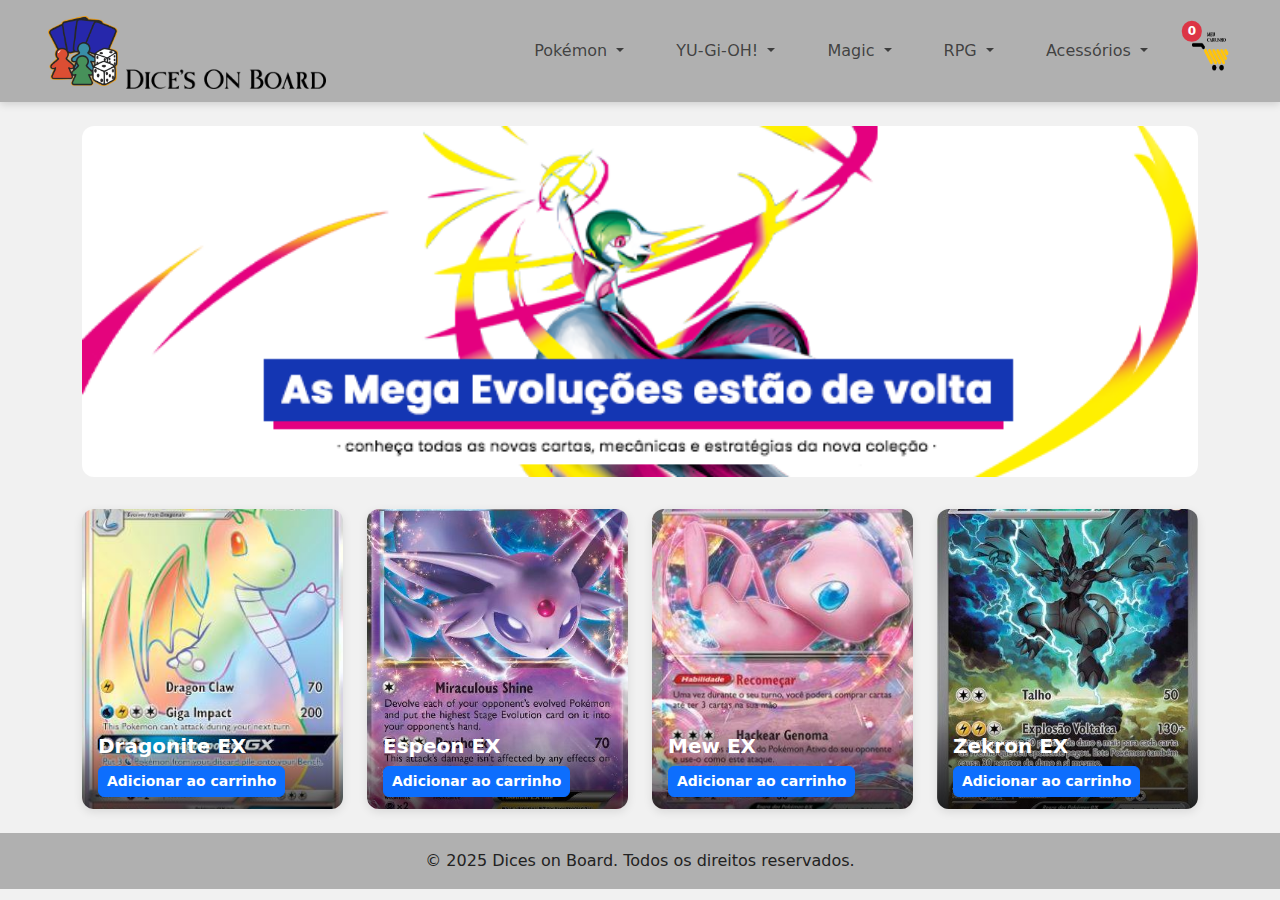
<file: pokemon.html>
<!doctype html>
<html lang="pt-BR">

<head>
    <title>Dicesonboard</title>
    <meta charset="utf-8" />
    <meta name="viewport" content="width=device-width, initial-scale=1" />
    <link rel="icon" href="IMG/logoetipo.png" type="image/x-icon" />

    <!-- Bootstrap CSS -->
    <link href="https://cdn.jsdelivr.net/npm/bootstrap@5.3.2/dist/css/bootstrap.min.css" rel="stylesheet" />

    <style>
        body {
            background-color: #F1F1F1;
        }

        nav.navbar {
            position: sticky;
            top: 0;
            z-index: 1030;
            box-shadow: 0 2px 8px rgba(0, 0, 0, 0.15);
            background-color: #B0B0B0 !important;
            transition: background-color 0.3s ease;
        }

        .navbar,
        footer {
            color: #000;
        }

        .navbar-brand img:first-child {
            width: 45px;
            height: 45px;
        }

        .navbar-brand img:last-child {
            width: 120px;
            height: auto;
        }

        .desktop-menu .nav-link img {
            width: 40px;
            height: 40px;
            transition: transform 0.3s ease, filter 0.3s ease;
            cursor: pointer;
        }

        .desktop-menu .nav-link img:hover {
            transform: scale(1.1);
            filter: brightness(1.2);
        }

        .desktop-menu .nav-item {
            margin-left: 20px;
        }

        .mobile-icons-bar {
            overflow-x: auto;
            -ms-overflow-style: none;
            scrollbar-width: none;
            background-color: #D9D9D9 !important;
            box-shadow: inset 0 -2px 5px rgba(0, 0, 0, 0.1);
        }

        .mobile-icons-bar::-webkit-scrollbar {
            width: 0px;
            height: 0px;
            display: none;
        }

        .mobile-icons-bar a img {
            max-width: 45px;
            min-width: 40px;
            height: auto;
            object-fit: contain;
            aspect-ratio: 1/1;
            padding: 4px;
            transition: transform 0.3s ease, filter 0.3s ease;
            cursor: pointer;
        }

        .mobile-icons-bar a:hover img {
            transform: scale(1.1);
            filter: brightness(1.2);
        }

        .navbar .container-fluid {
            padding-left: 1rem;
            padding-right: 1rem;
        }

        @media (min-width: 768px) {
            .navbar .container-fluid {
                padding-left: 2rem;
                padding-right: 2rem;
            }
        }

        @media (min-width: 1200px) {
            .navbar .container-fluid {
                padding-left: 3rem;
                padding-right: 3rem;
            }
        }

        /* Ajustes para a badge do carrinho */
        .nav-item.position-relative a.nav-link {
            position: relative;
        }

        #carrinho-icon-desktop .badge,
        #carrinho-icon .badge {
            font-size: 0.65rem;
            padding: 0.25em 0.4em;
            top: 0.25rem;
            right: 0.25rem;
        }

        .badge.bg-danger {
            font-size: 0.75rem;
            padding: 0.35em 0.5em;
        }

        @media (min-width: 768px) {
            .navbar-brand img:first-child {
                width: 60px;
                height: 60px;
            }

            .navbar-brand img:last-child {
                width: 160px;
            }
        }

        @media (min-width: 1200px) {
            .navbar-brand img:first-child {
                width: 70px;
                height: 70px;
            }

            .navbar-brand img:last-child {
                width: 200px;
            }
        }

        footer {
            background-color: #B0B0B0 !important;
            color: #222;
            font-weight: 500;
        }

        /* Hero Banner apenas imagem */
        .hero-banner {
            margin-bottom: 2rem;
        }

        .hero-banner img {
            width: 100%;
            height: auto;
            border-radius: 12px;
            display: block;
        }

        /* Hero-style product cards */
        .product-cards {
            display: grid;
            grid-template-columns: repeat(auto-fit, minmax(220px, 1fr));
            gap: 1.5rem;
        }

        .product-card {
            position: relative;
            border-radius: 12px;
            overflow: hidden;
            box-shadow: 0 3px 10px rgba(0, 0, 0, 0.1);
            transition: transform 0.3s ease, box-shadow 0.3s ease;
            height: 300px;
        }

        .product-card:hover {
            transform: translateY(-6px);
            box-shadow: 0 8px 18px rgba(0, 0, 0, 0.15);
        }

        .product-card img {
            width: 100%;
            height: 100%;
            object-fit: cover;
            display: block;
        }

        .product-card-body {
            position: absolute;
            bottom: 0;
            left: 0;
            right: 0;
            padding: 0.75rem 1rem;
            background: linear-gradient(to top, rgba(0, 0, 0, 0.7), transparent);
            color: white;
        }

        .product-card-body h5 {
            margin: 0;
            font-weight: 700;
        }

        .product-card-body .btn {
            margin-top: 0.5rem;
            font-weight: 600;
            border-radius: 6px;
        }
    </style>
</head>

<body>
    <header>
        <nav class="navbar navbar-expand-lg">
            <div class="container-fluid d-flex justify-content-between align-items-center">
                <a class="navbar-brand d-flex align-items-center gap-2" href="index.html">
                    <img src="IMG/logo.png" alt="logomarca" />
                    <img src="IMG/dice's on board 1.png" class="img-fluid" alt="dices-on-board" />
                </a>
                <!-- Menu Desktop -->
                <div class="desktop-menu collapse navbar-collapse justify-content-end">
                    <ul class="navbar-nav gap-3 align-items-center">
                        <!-- Pokémon -->
                        <li class="nav-item dropdown">
                            <a class="nav-link dropdown-toggle" href="pokemon.html" id="dropdownPokemon"
                                data-bs-toggle="dropdown" aria-expanded="false">
                                Pokémon
                            </a>
                            <ul class="dropdown-menu" aria-labelledby="dropdownPokemon">
                                <li><a class="dropdown-item fw-bold text-primary" href="pokemon.html">Ver todos os
                                        produtos</a></li>
                                <li><a class="dropdown-item" href="#">Cartas Avulsas</a></li>
                                <li><a class="dropdown-item" href="#">Deck Box</a></li>
                                <li><a class="dropdown-item" href="#">Boosters Packs</a></li>
                                <li><a class="dropdown-item" href="#">Blisters</a></li>
                            </ul>
                        </li>
                        <!-- Yu-Gi-Oh! -->
                        <li class="nav-item dropdown">
                            <a class="nav-link dropdown-toggle" href="yugioh.html" id="dropdownyugioh"
                                data-bs-toggle="dropdown" aria-expanded="false">
                                YU-Gi-OH!
                            </a>
                            <ul class="dropdown-menu" aria-labelledby="dropdownyugioh">
                                <li><a class="dropdown-item fw-bold text-primary" href="yugioh.html">Ver todos os
                                        produtos</a></li>
                                <li><a class="dropdown-item" href="#">Cartas Avulsas</a></li>
                                <li><a class="dropdown-item" href="#">Boosters Avulsos</a></li>
                                <li><a class="dropdown-item" href="#">Decks Estruturais</a></li>
                                <li><a class="dropdown-item" href="#">Booster Box</a></li>
                            </ul>
                        </li>
                        <!-- Magic -->
                        <li class="nav-item dropdown">
                            <a class="nav-link dropdown-toggle" href="magic.html" id="dropdownmagic"
                                data-bs-toggle="dropdown" aria-expanded="false">
                                Magic
                            </a>
                            <ul class="dropdown-menu" aria-labelledby="dropdownmagic">
                                <li><a class="dropdown-item fw-bold text-primary" href="magic.html">Ver todos os
                                        produtos</a></li>
                                <li><a class="dropdown-item" href="#">Cartas Avulsas</a></li>
                                <li><a class="dropdown-item" href="#">Booster Box</a></li>
                                <li><a class="dropdown-item" href="#">Kits Iniciais</a></li>
                                <li><a class="dropdown-item" href="#">Bundle</a></li>
                            </ul>
                        </li>
                        <!-- RPG -->
                        <li class="nav-item dropdown">
                            <a class="nav-link dropdown-toggle" href="rpg.html" id="dropdownrpg"
                                data-bs-toggle="dropdown" aria-expanded="false">
                                RPG
                            </a>
                            <ul class="dropdown-menu" aria-labelledby="dropdownrpg">
                                <li><a class="dropdown-item fw-bold text-primary" href="rpg.html">Ver todos os
                                        produtos</a></li>
                                <li><a class="dropdown-item" href="#">Dados</a></li>
                                <li><a class="dropdown-item" href="#">Livros</a></li>
                                <li><a class="dropdown-item" href="#">Mapas</a></li>
                                <li><a class="dropdown-item" href="#">Miniaturas</a></li>
                            </ul>
                        </li>
                        <!-- Acessórios -->
                        <li class="nav-item dropdown">
                            <a class="nav-link dropdown-toggle" href="acessorios.html" id="dropdownacessorios"
                                data-bs-toggle="dropdown" aria-expanded="false">
                                Acessórios
                            </a>
                            <ul class="dropdown-menu" aria-labelledby="dropdownacessorios">
                                <li><a class="dropdown-item fw-bold text-primary" href="acessorios.html">Ver todos os
                                        produtos</a></li>
                                <li><a class="dropdown-item" href="#">Deck Box</a></li>
                                <li><a class="dropdown-item" href="#">Sleeves</a></li>
                                <li><a class="dropdown-item" href="#">Playmats</a></li>
                                <li><a class="dropdown-item" href="#">Marcadores</a></li>
                            </ul>
                        </li>
                        <!-- Carrinho -->
                        <li class="nav-item">
                            <a href="carrinho.html" class="nav-link position-relative p-0 d-inline-block"
                                style="width: 40px;">
                                <img src="IMG/carrinho.png" alt="Carrinho" class="img-fluid" />

                                <!-- Badge mobile centralizada -->
                                <span
                                    class="badge bg-danger rounded-pill position-absolute top-50 start-50 translate-middle d-lg-none"
                                    id="carrinho-contador-mobile">
                                    0
                                </span>

                                <!-- Badge desktop no canto superior esquerdo -->
                                <span
                                    class="badge bg-danger rounded-pill position-absolute top-0 start-0 translate-middle d-none d-lg-inline"
                                    id="carrinho-contador-desktop">
                                    0
                                </span>
                            </a>
                        </li>
                    </ul>
                </div>
            </div>
        </nav>
    </header>

    <!-- Barra de ícones mobile -->
    <nav class="mobile-icons-bar d-lg-none px-3 py- border-top border-bottom bg-light">
        <div class="d-flex justify-content-between align-items-center gap-2 overflow-auto flex-nowrap">
            <a href="pokemon.html" title="Pokémon" class="flex-shrink-0">
                <img src="IMG/Pokémon.png" alt="Pokémon" class="img-fluid mobile-icon-img" />
            </a>
            <a href="yugioh.html" title="Yu-Gi-Oh!" class="flex-shrink-0">
                <img src="IMG/YU-Gi-OH!!!.png" alt="Yu-Gi-Oh!" class="img-fluid mobile-icon-img" />
            </a>
            <a href="magic.html" title="Magic" class="flex-shrink-0">
                <img src="IMG/magic.png" alt="Magic" class="img-fluid mobile-icon-img" />
            </a>
            <a href="rpg.html" title="RPG" class="flex-shrink-0">
                <img src="IMG/rpg.png" alt="RPG" class="img-fluid mobile-icon-img" />
            </a>
            <a href="acessorios.html" title="Acessórios" class="flex-shrink-0">
                <img src="IMG/Acessórios.png" alt="Acessórios" class="img-fluid mobile-icon-img" />
            </a>
            <a href="carrinho.html" title="Carrinho" class="position-relative flex-shrink-0" id="carrinho-icon">
                <img src="IMG/carrinho.png" alt="Carrinho" class="img-fluid mobile-icon-img" />
                <span class="position-absolute top-0 start-100 translate-middle badge rounded-pill bg-danger"
                    id="carrinho-contador">
                    0
                    <span class="visually-hidden">itens no carrinho</span>
                </span>
            </a>
        </div>
    </nav>

    <main class="container my-4">
        <!-- Hero Banner apenas imagem -->
        <section class="hero-banner">
            <img src="IMG/gardevoir.jpg" alt="Banner Principal">
        </section>

        <!-- Hero-style Cards de produtos -->
        <section class="product-cards">
            <article class="product-card">
                <img src="IMG/dragonite.jpg" alt="Dragonite EX" />
                <div class="product-card-body">
                    <h5>Dragonite EX</h5>
                    <button class="btn btn-primary btn-sm"
                        onclick="adicionarItemAoCarrinho({id: 'dragoniteex', nome: 'Dragonite EX', quantidade: 1})">
                        Adicionar ao carrinho
                    </button>
                </div>
            </article>

            <article class="product-card">
                <img src="IMG/espeon.jpg" alt="Espeon EX" />
                <div class="product-card-body">
                    <h5>Espeon EX</h5>
                    <button class="btn btn-primary btn-sm"
                        onclick="adicionarItemAoCarrinho({id: 'espeonex', nome: 'Espeon EX', quantidade: 1})">
                        Adicionar ao carrinho
                    </button>
                </div>
            </article>

            <article class="product-card">
                <img src="IMG/mew.jpg" alt="Mew EX" />
                <div class="product-card-body">
                    <h5>Mew EX</h5>
                    <button class="btn btn-primary btn-sm"
                        onclick="adicionarItemAoCarrinho({id: 'mewex', nome: 'Mew EX', quantidade: 1})">
                        Adicionar ao carrinho
                    </button>
                </div>
            </article>

            <article class="product-card">
                <img src="IMG/zekron.jpg" alt="Zekron EX" />
                <div class="product-card-body">
                    <h5>Zekron EX</h5>
                    <button class="btn btn-primary btn-sm"
                        onclick="adicionarItemAoCarrinho({id: 'zekronex', nome: 'Zekron EX', quantidade: 1})">
                        Adicionar ao carrinho
                    </button>
                </div>
            </article>
        </section>
    </main>

    <footer class="text-center py-3">
        <p class="mb-0">© 2025 Dices on Board. Todos os direitos reservados.</p>
    </footer>

    <!-- Modal de confirmação -->
    <div class="modal fade" id="modalConfirmacao" tabindex="-1" aria-labelledby="modalConfirmacaoLabel"
        aria-hidden="true">
        <div class="modal-dialog modal-dialog-centered">
            <div class="modal-content">
                <div class="modal-header">
                    <h5 class="modal-title" id="modalConfirmacaoLabel">Produto Adicionado</h5>
                    <button type="button" class="btn-close" data-bs-dismiss="modal" aria-label="Fechar"></button>
                </div>
                <div class="modal-body" id="modalConfirmacaoBody">
                    <!-- Texto preenchido via JS -->
                </div>
                <div class="modal-footer">
                    <button type="button" class="btn btn-primary" data-bs-dismiss="modal">Continuar Comprando</button>
                </div>
            </div>
        </div>
    </div>

    <!-- Bootstrap Bundle com Popper -->
    <script src="https://cdn.jsdelivr.net/npm/bootstrap@5.3.2/dist/js/bootstrap.bundle.min.js"></script>

    <script>
        // Modal de confirmação (Bootstrap)
        const modalConfirmacao = new bootstrap.Modal(document.getElementById('modalConfirmacao'));

        function atualizarContadorCarrinho() {
            const contadorMobile = document.getElementById('carrinho-contador');
            const contadorDesktop = document.getElementById('carrinho-contador-desktop');
            let total = 0;

            const carrinho = JSON.parse(localStorage.getItem('carrinho')) || [];
            carrinho.forEach(item => total += item.quantidade || 1);

            [contadorMobile, contadorDesktop].forEach(contador => {
                if (contador) {
                    contador.textContent = total;
                    contador.style.display = total > 0 ? 'inline-block' : 'none';
                }
            });
        }

        function adicionarItemAoCarrinho(item) {
            const carrinho = JSON.parse(localStorage.getItem('carrinho')) || [];
            const index = carrinho.findIndex(i => i.id === item.id);

            if (index > -1) {
                carrinho[index].quantidade += item.quantidade;
            } else {
                carrinho.push(item);
            }

            localStorage.setItem('carrinho', JSON.stringify(carrinho));
            atualizarContadorCarrinho();

            document.getElementById('modalConfirmacaoBody').textContent =
                `Você adicionou ${item.quantidade} x ${item.nome} ao carrinho.`;

            modalConfirmacao.show();
        }

        document.addEventListener('DOMContentLoaded', atualizarContadorCarrinho);
        window.adicionarItemAoCarrinho = adicionarItemAoCarrinho;
    </script>


</body>

</html>
</file>
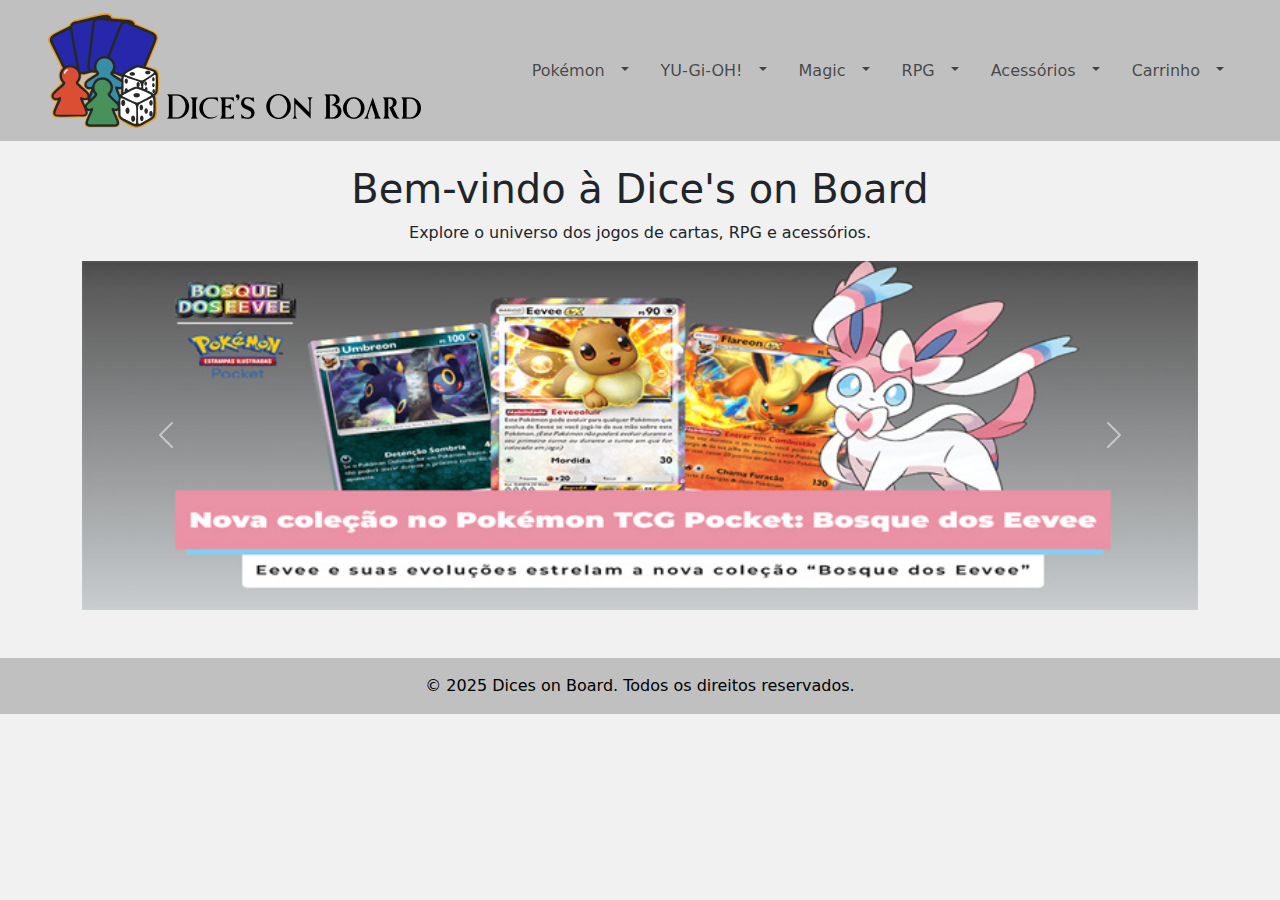
<file: pokémon.html>
<!doctype html>
<html lang="pt-BR">

<head>
    <title>Dicesonboard</title>
    <meta charset="utf-8" />
    <meta name="viewport" content="width=device-width, initial-scale=1" />
    <link href="https://cdn.jsdelivr.net/npm/bootstrap@5.3.2/dist/css/bootstrap.min.css" rel="stylesheet" />

    <style>
        body {
            background-color: #F1F1F1;
        }

        .navbar,
        footer {
            background-color: #C0C0C0 !important;
            color: #000;
        }

        @media (max-width: 991.98px) {
            .desktop-menu {
                display: none !important;
            }
        }

        @media (min-width: 992px) {
            .mobile-icons {
                display: none !important;
            }

            .navbar-nav .dropdown:hover .dropdown-menu {
                display: block;
                margin-top: 0;
            }

            .navbar-nav .dropdown-menu {
                border-top: 2px solid #ddd;
            }
        }

        .dropdown-menu a {
            cursor: pointer;
        }

        .mobile-icons img {
            width: 100%;
            height: auto;
            max-width: 80px;
            object-fit: contain;
            aspect-ratio: 1/1;
        }

        @supports not (aspect-ratio: 1/1) {
            .mobile-icons img {
                height: 80px;
            }
        }

        .mobile-icons a {
            padding: 5px;
        }

        .carousel-inner img {
            width: 100%;
            height: auto;
            max-height: 600px;
            object-fit: cover;
        }

        .badge {
            font-size: 0.7rem;
        }

        /* Margens laterais responsivas na navbar */
        .navbar .container-fluid {
            padding-left: 1rem;
            padding-right: 1rem;
        }

        @media (min-width: 768px) {
            .navbar .container-fluid {
                padding-left: 2rem;
                padding-right: 2rem;
            }
        }

        @media (min-width: 1200px) {
            .navbar .container-fluid {
                padding-left: 3rem;
                padding-right: 3rem;
            }
        }
    </style>
</head>

<body>
    <header>
        <nav class="navbar navbar-expand-lg">
            <div class="container-fluid d-flex justify-content-between align-items-center">
                <a class="navbar-brand d-flex align-items-center gap-2" href="#">
                    <img src="IMG/logo.png" alt="logomarca" />
                    <img src="IMG/dice's on board 1.png" class="img-fluid" alt="dices-on-board" />
                </a>

                <div class="mobile-icons row justify-content-between"
                    style="width: 100%; max-width: 600px; margin: auto;">
                    <div class="col-auto w-10 p-1">
                        <a href="pokemon.html" title="Pokémon"><img src="IMG/Pokémon.png" alt="Pokémon"
                                class="img-fluid w-100" /></a>
                    </div>
                    <div class="col-auto w-10 p-1">
                        <a href="yugioh.html" title="Yu-Gi-Oh!"><img src="IMG/YU-Gi-OH!!!.png" alt="Yu-Gi-Oh!"
                                class="img-fluid w-100" /></a>
                    </div>
                    <div class="col-auto w-10 p-1">
                        <a href="magic.html" title="Magic"><img src="IMG/magic.png" alt="Magic"
                                class="img-fluid w-100" /></a>
                    </div>
                    <div class="col-auto w-10 p-1">
                        <a href="rpg.html" title="RPG"><img src="IMG/rpg.png" alt="RPG" class="img-fluid w-100" /></a>
                    </div>
                    <div class="col-auto w-10 p-1">
                        <a href="acessorios.html" title="Acessórios"><img src="IMG/Acessórios.png" alt="Acessórios"
                                class="img-fluid w-100" /></a>
                    </div>
                    <div class="col-auto w-10 p-1">
                        <a href="carrinho.html" title="Carrinho" class="position-relative" id="carrinho-icon">
                            <img src="IMG/carrinho.png" alt="Carrinho" class="img-fluid w-100" />
                            <span
                                class="position-absolute top-0 start-100 translate-middle badge rounded-pill bg-danger"
                                id="carrinho-contador">
                                0
                                <span class="visually-hidden">itens no carrinho</span>
                            </span>
                        </a>
                    </div>
                </div>

                <!-- Menu Desktop -->
                <div class="desktop-menu collapse navbar-collapse justify-content-end">
                    <ul class="navbar-nav gap-3">
                        <!-- Pokémon -->
                        <li class="nav-item dropdown">
                            <div class="d-flex align-items-center">
                                <a class="nav-link" href="pokemon.html">Pokémon</a>
                                <a class="nav-link dropdown-toggle" href="#" id="dropdownPokemon"
                                    data-bs-toggle="dropdown" aria-expanded="false"></a>
                            </div>
                            <ul class="dropdown-menu" aria-labelledby="dropdownPokemon">
                                <li><a class="dropdown-item" href="#">Cartas Avulsas</a></li>
                                <li><a class="dropdown-item" href="#">Deck Box</a></li>
                                <li><a class="dropdown-item" href="#">Boosters Packs</a></li>
                                <li><a class="dropdown-item" href="#">Blisters</a></li>
                            </ul>
                        </li>
                        <!-- Yu-Gi-Oh! -->
                        <li class="nav-item dropdown">
                            <div class="d-flex align-items-center">
                                <a class="nav-link" href="yugioh.html">YU-Gi-OH!</a>
                                <a class="nav-link dropdown-toggle" href="#" id="dropdownyugioh"
                                    data-bs-toggle="dropdown" aria-expanded="false"></a>
                            </div>
                            <ul class="dropdown-menu" aria-labelledby="dropdownyugioh">
                                <li><a class="dropdown-item" href="#">Cartas Avulsas</a></li>
                                <li><a class="dropdown-item" href="#">Boosters Avulsos</a></li>
                                <li><a class="dropdown-item" href="#">Decks Estruturais</a></li>
                                <li><a class="dropdown-item" href="#">Booster Box</a></li>
                            </ul>
                        </li>
                        <!-- Magic -->
                        <li class="nav-item dropdown">
                            <div class="d-flex align-items-center">
                                <a class="nav-link" href="magic.html">Magic</a>
                                <a class="nav-link dropdown-toggle" href="#" id="dropdownmagic"
                                    data-bs-toggle="dropdown" aria-expanded="false"></a>
                            </div>
                            <ul class="dropdown-menu" aria-labelledby="dropdownmagic">
                                <li><a class="dropdown-item" href="#">Cartas Avulsas</a></li>
                                <li><a class="dropdown-item" href="#">Booster Box</a></li>
                                <li><a class="dropdown-item" href="#">Kits Iniciais</a></li>
                                <li><a class="dropdown-item" href="#">Bundle</a></li>
                            </ul>
                        </li>
                        <!-- RPG -->
                        <li class="nav-item dropdown">
                            <div class="d-flex align-items-center">
                                <a class="nav-link" href="rpg.html">RPG</a>
                                <a class="nav-link dropdown-toggle" href="#" id="dropdownrpg" data-bs-toggle="dropdown"
                                    aria-expanded="false"></a>
                            </div>
                            <ul class="dropdown-menu" aria-labelledby="dropdownrpg">
                                <li><a class="dropdown-item" href="#">Dados</a></li>
                                <li><a class="dropdown-item" href="#">Livros</a></li>
                                <li><a class="dropdown-item" href="#">Mapas</a></li>
                                <li><a class="dropdown-item" href="#">Miniaturas</a></li>
                            </ul>
                        </li>
                        <!-- Acessórios -->
                        <li class="nav-item dropdown">
                            <div class="d-flex align-items-center">
                                <a class="nav-link" href="acessorios.html">Acessórios</a>
                                <a class="nav-link dropdown-toggle" href="#" id="dropdownacessorios"
                                    data-bs-toggle="dropdown" aria-expanded="false"></a>
                            </div>
                            <ul class="dropdown-menu" aria-labelledby="dropdownacessorios">
                                <li><a class="dropdown-item" href="#">Deck Box</a></li>
                                <li><a class="dropdown-item" href="#">Sleeves</a></li>
                                <li><a class="dropdown-item" href="#">Playmats</a></li>
                                <li><a class="dropdown-item" href="#">Marcadores</a></li>
                            </ul>
                        </li>
                        <!-- Carrinho -->
                        <li class="nav-item dropdown">
                            <div class="d-flex align-items-center">
                                <a class="nav-link position-relative" href="carrinho.html" title="Carrinho"
                                    id="carrinho-icon-desktop">
                                    Carrinho
                                    <span
                                        class="position-absolute top-0 start-100 translate-middle badge rounded-pill bg-danger"
                                        id="carrinho-contador-desktop" style="display:none">
                                        0
                                        <span class="visually-hidden">itens no carrinho</span>
                                    </span>
                                </a>
                                <a class="nav-link dropdown-toggle" href="#" id="dropdowncarrinho"
                                    data-bs-toggle="dropdown" aria-expanded="false"></a>
                            </div>
                            <ul class="dropdown-menu" aria-labelledby="dropdowncarrinho">
                                <li><a class="dropdown-item" href="#">Ver Carrinho</a></li>
                                <li><a class="dropdown-item" href="#">Finalizar Compra</a></li>
                            </ul>
                        </li>

                    </ul>
                </div>
            </div>
        </nav>
    </header>

    <main class="container my-4">
        <h1 class="text-center">Bem-vindo à Dice's on Board</h1>
        <p class="text-center">Explore o universo dos jogos de cartas, RPG e acessórios.</p>

        <div id="carouselDices" class="carousel slide mb-5" data-bs-ride="carousel">
            <div class="carousel-indicators">
                <button type="button" data-bs-target="#carouselDices" data-bs-slide-to="0" class="active"
                    aria-current="true" aria-label="Slide 1"></button>
                <button type="button" data-bs-target="#carouselDices" data-bs-slide-to="1"
                    aria-label="Slide 2"></button>
                <button type="button" data-bs-target="#carouselDices" data-bs-slide-to="2"
                    aria-label="Slide 3"></button>
            </div>
            <div class="carousel-inner">
                <div class="carousel-item active">
                    <img src="IMG/pk1.jpg" class="d-block w-100" alt="Banner 1" />
                </div>
                <div class="carousel-item">
                    <img src="IMG/mtg1.jpg" class="d-block w-100" alt="Banner 2" />
                </div>
                <div class="carousel-item">
                    <img src="IMG/yu1.png" class="d-block w-100" alt="Banner 3" />
                </div>
            </div>
            <button class="carousel-control-prev" type="button" data-bs-target="#carouselDices" data-bs-slide="prev">
                <span class="carousel-control-prev-icon"></span>
                <span class="visually-hidden">Anterior</span>
            </button>
            <button class="carousel-control-next" type="button" data-bs-target="#carouselDices" data-bs-slide="next">
                <span class="carousel-control-next-icon"></span>
                <span class="visually-hidden">Próximo</span>
            </button>
        </div>
    </main>

    <footer class="text-center py-3">
        <p class="mb-0">© 2025 Dices on Board. Todos os direitos reservados.</p>
    </footer>

    <!-- Bootstrap Bundle with Popper -->
    <script src="https://cdn.jsdelivr.net/npm/bootstrap@5.3.2/dist/js/bootstrap.bundle.min.js"></script>

    <script>
        function atualizarContadorCarrinho() {
            const contadorMobile = document.getElementById('carrinho-contador');
            const contadorDesktop = document.getElementById('carrinho-contador-desktop');
            let total = 0;

            try {
                const carrinho = JSON.parse(localStorage.getItem('carrinho')) || [];

                carrinho.forEach(item => {
                    total += item.quantidade || 1;
                });

                [contadorMobile, contadorDesktop].forEach(contador => {
                    if (contador) {
                        contador.textContent = total;
                        contador.style.display = total > 0 ? 'inline-block' : 'none';
                    }
                });

            } catch (e) {
                console.error("Erro ao ler o carrinho:", e);
                [contadorMobile, contadorDesktop].forEach(contador => {
                    if (contador) contador.style.display = 'none';
                });
            }
        }

        function adicionarItemAoCarrinho(item) {
            const carrinho = JSON.parse(localStorage.getItem('carrinho')) || [];
            const index = carrinho.findIndex(i => i.id === item.id);

            if (index > -1) {
                carrinho[index].quantidade += item.quantidade;
            } else {
                carrinho.push(item);
            }

            localStorage.setItem('carrinho', JSON.stringify(carrinho));
            atualizarContadorCarrinho();
        }

        document.addEventListener('DOMContentLoaded', atualizarContadorCarrinho);
        window.adicionarItemAoCarrinho = adicionarItemAoCarrinho;
    </script>
</body>

</html>
</file>
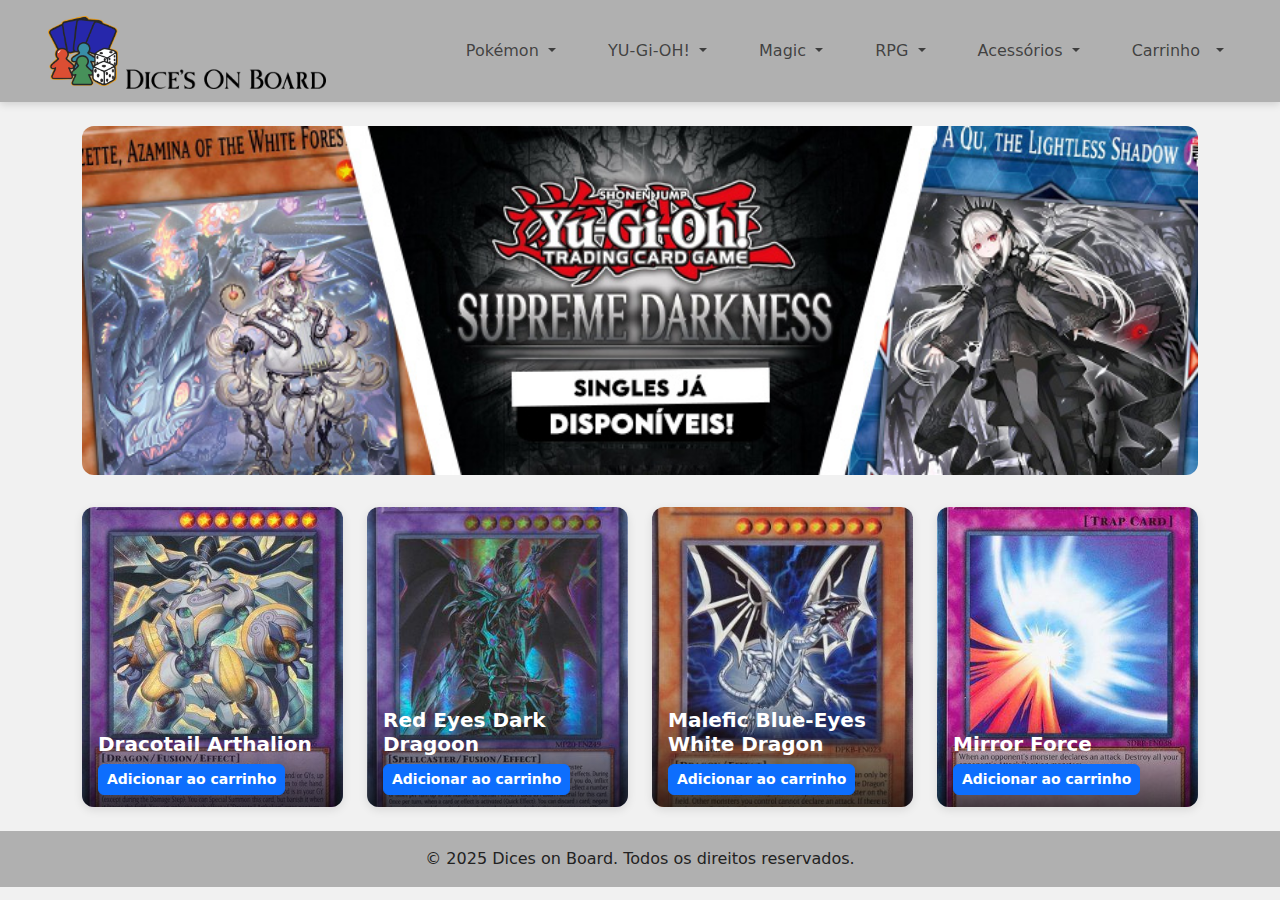
<file: yugioh.html>
<!doctype html>
<html lang="pt-BR">

<head>
    <title>Dicesonboard</title>
    <meta charset="utf-8" />
    <meta name="viewport" content="width=device-width, initial-scale=1" />
    <link rel="icon" href="IMG/logoetipo.png" type="image/x-icon" />

    <!-- Bootstrap CSS -->
    <link href="https://cdn.jsdelivr.net/npm/bootstrap@5.3.2/dist/css/bootstrap.min.css" rel="stylesheet" />

    <style>
        body {
            background-color: #F1F1F1;
        }

        nav.navbar {
            position: sticky;
            top: 0;
            z-index: 1030;
            box-shadow: 0 2px 8px rgba(0, 0, 0, 0.15);
            background-color: #B0B0B0 !important;
            transition: background-color 0.3s ease;
        }

        .navbar,
        footer {
            color: #000;
        }

        .navbar-brand img:first-child {
            width: 45px;
            height: 45px;
        }

        .navbar-brand img:last-child {
            width: 120px;
            height: auto;
        }

        .desktop-menu .nav-link img {
            width: 40px;
            height: 40px;
            transition: transform 0.3s ease, filter 0.3s ease;
            cursor: pointer;
        }

        .desktop-menu .nav-link img:hover {
            transform: scale(1.1);
            filter: brightness(1.2);
        }

        .desktop-menu .nav-item {
            margin-left: 20px;
        }

        .mobile-icons-bar {
            overflow-x: auto;
            -ms-overflow-style: none;
            scrollbar-width: none;
            background-color: #D9D9D9 !important;
            box-shadow: inset 0 -2px 5px rgba(0, 0, 0, 0.1);
        }

        .mobile-icons-bar::-webkit-scrollbar {
            width: 0px;
            height: 0px;
            display: none;
        }

        .mobile-icons-bar a img {
            max-width: 45px;
            min-width: 40px;
            height: auto;
            object-fit: contain;
            aspect-ratio: 1/1;
            padding: 4px;
            transition: transform 0.3s ease, filter 0.3s ease;
            cursor: pointer;
        }

        .mobile-icons-bar a:hover img {
            transform: scale(1.1);
            filter: brightness(1.2);
        }

        .navbar .container-fluid {
            padding-left: 1rem;
            padding-right: 1rem;
        }

        @media (min-width: 768px) {
            .navbar .container-fluid {
                padding-left: 2rem;
                padding-right: 2rem;
            }
        }

        @media (min-width: 1200px) {
            .navbar .container-fluid {
                padding-left: 3rem;
                padding-right: 3rem;
            }
        }

        /* Ajustes para a badge do carrinho */
        .nav-item.position-relative a.nav-link {
            position: relative;
        }

        #carrinho-icon-desktop .badge,
        #carrinho-icon .badge {
            font-size: 0.65rem;
            padding: 0.25em 0.4em;
            top: 0.25rem;
            right: 0.25rem;
        }

        .badge.bg-danger {
            font-size: 0.75rem;
            padding: 0.35em 0.5em;
        }

        @media (min-width: 768px) {
            .navbar-brand img:first-child {
                width: 60px;
                height: 60px;
            }

            .navbar-brand img:last-child {
                width: 160px;
            }
        }

        @media (min-width: 1200px) {
            .navbar-brand img:first-child {
                width: 70px;
                height: 70px;
            }

            .navbar-brand img:last-child {
                width: 200px;
            }
        }

        footer {
            background-color: #B0B0B0 !important;
            color: #222;
            font-weight: 500;
        }

        /* Hero Banner apenas imagem */
        .hero-banner {
            margin-bottom: 2rem;
        }

        .hero-banner img {
            width: 100%;
            height: auto;
            border-radius: 12px;
            display: block;
        }

        /* Hero-style product cards */
        .product-cards {
            display: grid;
            grid-template-columns: repeat(auto-fit, minmax(220px, 1fr));
            gap: 1.5rem;
        }

        .product-card {
            position: relative;
            border-radius: 12px;
            overflow: hidden;
            box-shadow: 0 3px 10px rgba(0, 0, 0, 0.1);
            transition: transform 0.3s ease, box-shadow 0.3s ease;
            height: 300px;
        }

        .product-card:hover {
            transform: translateY(-6px);
            box-shadow: 0 8px 18px rgba(0, 0, 0, 0.15);
        }

        .product-card img {
            width: 100%;
            height: 100%;
            object-fit: cover;
            display: block;
        }

        .product-card-body {
            position: absolute;
            bottom: 0;
            left: 0;
            right: 0;
            padding: 0.75rem 1rem;
            background: linear-gradient(to top, rgba(0, 0, 0, 0.7), transparent);
            color: white;
        }

        .product-card-body h5 {
            margin: 0;
            font-weight: 700;
        }

        .product-card-body .btn {
            margin-top: 0.5rem;
            font-weight: 600;
            border-radius: 6px;
        }
    </style>
</head>

<body>
    <header>
        <nav class="navbar navbar-expand-lg">
            <div class="container-fluid d-flex justify-content-between align-items-center">
                <a class="navbar-brand d-flex align-items-center gap-2" href="index.html">
                    <img src="IMG/logo.png" alt="logomarca" />
                    <img src="IMG/dice's on board 1.png" class="img-fluid" alt="dices-on-board" />
                </a>
                <!-- Menu Desktop -->
                <div class="desktop-menu collapse navbar-collapse justify-content-end">
                    <ul class="navbar-nav gap-3">
                        <!-- Pokémon -->
                        <li class="nav-item dropdown">
                            <a class="nav-link dropdown-toggle" href="pokemon.html" id="dropdownPokemon"
                                data-bs-toggle="dropdown" aria-expanded="false">
                                Pokémon
                            </a>
                            <ul class="dropdown-menu" aria-labelledby="dropdownPokemon">
                                <li><a class="dropdown-item fw-bold text-primary" href="pokemon.html">Ver todos os
                                        produtos</a></li>
                                <li><a class="dropdown-item" href="#">Cartas Avulsas</a></li>
                                <li><a class="dropdown-item" href="#">Deck Box</a></li>
                                <li><a class="dropdown-item" href="#">Boosters Packs</a></li>
                                <li><a class="dropdown-item" href="#">Blisters</a></li>
                            </ul>
                        </li>
                        <!-- Yu-Gi-Oh! -->
                        <li class="nav-item dropdown">
                            <a class="nav-link dropdown-toggle" href="yugioh.html" id="dropdownyugioh"
                                data-bs-toggle="dropdown" aria-expanded="false">
                                YU-Gi-OH!
                            </a>
                            <ul class="dropdown-menu" aria-labelledby="dropdownyugioh">
                                <li><a class="dropdown-item fw-bold text-primary" href="yugioh.html">Ver todos os
                                        produtos</a></li>
                                <li><a class="dropdown-item" href="#">Cartas Avulsas</a></li>
                                <li><a class="dropdown-item" href="#">Boosters Avulsos</a></li>
                                <li><a class="dropdown-item" href="#">Decks Estruturais</a></li>
                                <li><a class="dropdown-item" href="#">Booster Box</a></li>
                            </ul>
                        </li>
                        <!-- Magic -->
                        <li class="nav-item dropdown">
                            <a class="nav-link dropdown-toggle" href="magic.html" id="dropdownmagic"
                                data-bs-toggle="dropdown" aria-expanded="false">
                                Magic
                            </a>
                            <ul class="dropdown-menu" aria-labelledby="dropdownmagic">
                                <li><a class="dropdown-item fw-bold text-primary" href="magic.html">Ver todos os
                                        produtos</a></li>
                                <li><a class="dropdown-item" href="#">Cartas Avulsas</a></li>
                                <li><a class="dropdown-item" href="#">Booster Box</a></li>
                                <li><a class="dropdown-item" href="#">Kits Iniciais</a></li>
                                <li><a class="dropdown-item" href="#">Bundle</a></li>
                            </ul>
                        </li>
                        <!-- RPG -->
                        <li class="nav-item dropdown">
                            <a class="nav-link dropdown-toggle" href="rpg.html" id="dropdownrpg"
                                data-bs-toggle="dropdown" aria-expanded="false">
                                RPG
                            </a>
                            <ul class="dropdown-menu" aria-labelledby="dropdownrpg">
                                <li><a class="dropdown-item fw-bold text-primary" href="rpg.html">Ver todos os
                                        produtos</a></li>
                                <li><a class="dropdown-item" href="#">Dados</a></li>
                                <li><a class="dropdown-item" href="#">Livros</a></li>
                                <li><a class="dropdown-item" href="#">Mapas</a></li>
                                <li><a class="dropdown-item" href="#">Miniaturas</a></li>
                            </ul>
                        </li>
                        <!-- Acessórios -->
                        <li class="nav-item dropdown">
                            <a class="nav-link dropdown-toggle" href="acessorios.html" id="dropdownacessorios"
                                data-bs-toggle="dropdown" aria-expanded="false">
                                Acessórios
                            </a>
                            <ul class="dropdown-menu" aria-labelledby="dropdownacessorios">
                                <li><a class="dropdown-item fw-bold text-primary" href="acessorios.html">Ver todos os
                                        produtos</a></li>
                                <li><a class="dropdown-item" href="#">Deck Box</a></li>
                                <li><a class="dropdown-item" href="#">Sleeves</a></li>
                                <li><a class="dropdown-item" href="#">Playmats</a></li>
                                <li><a class="dropdown-item" href="#">Marcadores</a></li>
                            </ul>
                        </li>
                        <!-- Carrinho -->
                        <li class="nav-item dropdown">
                            <div class="d-flex align-items-center">
                                <a class="nav-link position-relative" href="carrinho.html" title="Carrinho"
                                    id="carrinho-icon-desktop">
                                    Carrinho
                                    <span
                                        class="position-absolute top-0 start-100 translate-middle badge rounded-pill bg-danger"
                                        id="carrinho-contador-desktop" style="display:none">
                                        0
                                        <span class="visually-hidden">itens no carrinho</span>
                                    </span>
                                </a>
                                <a class="nav-link dropdown-toggle" href="#" id="dropdowncarrinho"
                                    data-bs-toggle="dropdown" aria-expanded="false"></a>
                            </div>
                            <ul class="dropdown-menu" aria-labelledby="dropdowncarrinho">
                                <li><a class="dropdown-item" href="#">Ver Carrinho</a></li>
                                <li><a class="dropdown-item" href="#">Finalizar Compra</a></li>
                            </ul>
                        </li>

                    </ul>
                </div>
            </div>
        </nav>
    </header>

    <!-- Barra de ícones mobile -->
    <nav class="mobile-icons-bar d-lg-none px-3 py-2 border-top border-bottom">
        <div class="d-flex justify-content-between align-items-center gap-2 overflow-auto flex-nowrap">
            <a href="pokemon.html" title="Pokémon" class="flex-shrink-0">
                <img src="IMG/Pokémon.png" alt="Pokémon" class="img-fluid mobile-icon-img" />
            </a>
            <a href="yugioh.html" title="Yu-Gi-Oh!" class="flex-shrink-0">
                <img src="IMG/YU-Gi-OH!!!.png" alt="Yu-Gi-Oh!" class="img-fluid mobile-icon-img" />
            </a>
            <a href="magic.html" title="Magic" class="flex-shrink-0">
                <img src="IMG/magic.png" alt="Magic" class="img-fluid mobile-icon-img" />
            </a>
            <a href="rpg.html" title="RPG" class="flex-shrink-0">
                <img src="IMG/rpg.png" alt="RPG" class="img-fluid mobile-icon-img" />
            </a>
            <a href="acessorios.html" title="Acessórios" class="flex-shrink-0">
                <img src="IMG/Acessórios.png" alt="Acessórios" class="img-fluid mobile-icon-img" />
            </a>
            <a href="carrinho.html" title="Carrinho" class="position-relative flex-shrink-0" id="carrinho-icon">
                <img src="IMG/carrinho.png" alt="Carrinho" class="img-fluid mobile-icon-img" />
                <span class="position-absolute top-0 start-100 translate-middle badge rounded-pill bg-danger"
                    id="carrinho-contador">
                    0
                    <span class="visually-hidden">itens no carrinho</span>
                </span>
            </a>
        </div>
    </nav>

    <main class="container my-4">
        <!-- Hero Banner apenas imagem -->
        <section class="hero-banner">
            <img src="IMG/darkness.png" alt="Banner Principal">
        </section>

        <!-- Hero-style Cards de produtos -->
        <section class="product-cards">
            <article class="product-card">
                <img src="IMG/dracotail.jpg" alt="Dracotail Arthalion" />
                <div class="product-card-body">
                    <h5>Dracotail Arthalion</h5>
                    <button class="btn btn-primary btn-sm"
                        onclick="adicionarItemAoCarrinho({id: 'dracotail', nome: 'Dracotail Arthalion', quantidade: 1})">
                        Adicionar ao carrinho
                    </button>
                </div>
            </article>

            <article class="product-card">
                <img src="IMG/dragoon.jpg" alt="Red Eyes Dark Dragoon" />
                <div class="product-card-body">
                    <h5>Red Eyes Dark Dragoon</h5>
                    <button class="btn btn-primary btn-sm"
                        onclick="adicionarItemAoCarrinho({id: 'dragoon', nome: 'Red Eyes Dark Dragoon', quantidade: 1})">
                        Adicionar ao carrinho
                    </button>
                </div>
            </article>

            <article class="product-card">
                <img src="IMG/malefic.jpg" alt="Malefic Blue-Eyes White Dragon" />
                <div class="product-card-body">
                    <h5>Malefic Blue-Eyes White Dragon</h5>
                    <button class="btn btn-primary btn-sm"
                        onclick="adicionarItemAoCarrinho({id: 'malefic', nome: 'Malefic Blue-Eyes White Dragon', quantidade: 1})">
                        Adicionar ao carrinho
                    </button>
                </div>
            </article>

            <article class="product-card">
                <img src="IMG/mirror.jpg" alt="Mirror Force" />
                <div class="product-card-body">
                    <h5>Mirror Force</h5>
                    <button class="btn btn-primary btn-sm"
                        onclick="adicionarItemAoCarrinho({id: 'mirror', nome: 'Mirror Force', quantidade: 1})">
                        Adicionar ao carrinho
                    </button>
                </div>
            </article>
        </section>
    </main>

    <footer class="text-center py-3">
        <p class="mb-0">© 2025 Dices on Board. Todos os direitos reservados.</p>
    </footer>

    <!-- Modal de confirmação -->
    <div class="modal fade" id="modalConfirmacao" tabindex="-1" aria-labelledby="modalConfirmacaoLabel"
        aria-hidden="true">
        <div class="modal-dialog modal-dialog-centered">
            <div class="modal-content">
                <div class="modal-header">
                    <h5 class="modal-title" id="modalConfirmacaoLabel">Produto Adicionado</h5>
                    <button type="button" class="btn-close" data-bs-dismiss="modal" aria-label="Fechar"></button>
                </div>
                <div class="modal-body" id="modalConfirmacaoBody">
                    <!-- Texto preenchido via JS -->
                </div>
                <div class="modal-footer">
                    <button type="button" class="btn btn-primary" data-bs-dismiss="modal">Continuar Comprando</button>
                </div>
            </div>
        </div>
    </div>

    <!-- Bootstrap Bundle com Popper -->
    <script src="https://cdn.jsdelivr.net/npm/bootstrap@5.3.2/dist/js/bootstrap.bundle.min.js"></script>

    <script>
        // Modal de confirmação (Bootstrap)
        const modalConfirmacao = new bootstrap.Modal(document.getElementById('modalConfirmacao'));

        function atualizarContadorCarrinho() {
            const contadorMobile = document.getElementById('carrinho-contador');
            const contadorDesktop = document.getElementById('carrinho-contador-desktop');
            let total = 0;

            const carrinho = JSON.parse(localStorage.getItem('carrinho')) || [];
            carrinho.forEach(item => total += item.quantidade || 1);

            [contadorMobile, contadorDesktop].forEach(contador => {
                if (contador) {
                    contador.textContent = total;
                    contador.style.display = total > 0 ? 'inline-block' : 'none';
                }
            });
        }

        function adicionarItemAoCarrinho(item) {
            const carrinho = JSON.parse(localStorage.getItem('carrinho')) || [];
            const index = carrinho.findIndex(i => i.id === item.id);

            if (index > -1) {
                carrinho[index].quantidade += item.quantidade;
            } else {
                carrinho.push(item);
            }

            localStorage.setItem('carrinho', JSON.stringify(carrinho));
            atualizarContadorCarrinho();

            document.getElementById('modalConfirmacaoBody').textContent =
                `Você adicionou ${item.quantidade} x ${item.nome} ao carrinho.`;

            modalConfirmacao.show();
        }

        document.addEventListener('DOMContentLoaded', atualizarContadorCarrinho);
        window.adicionarItemAoCarrinho = adicionarItemAoCarrinho;
    </script>


</body>

</html>
</file>
